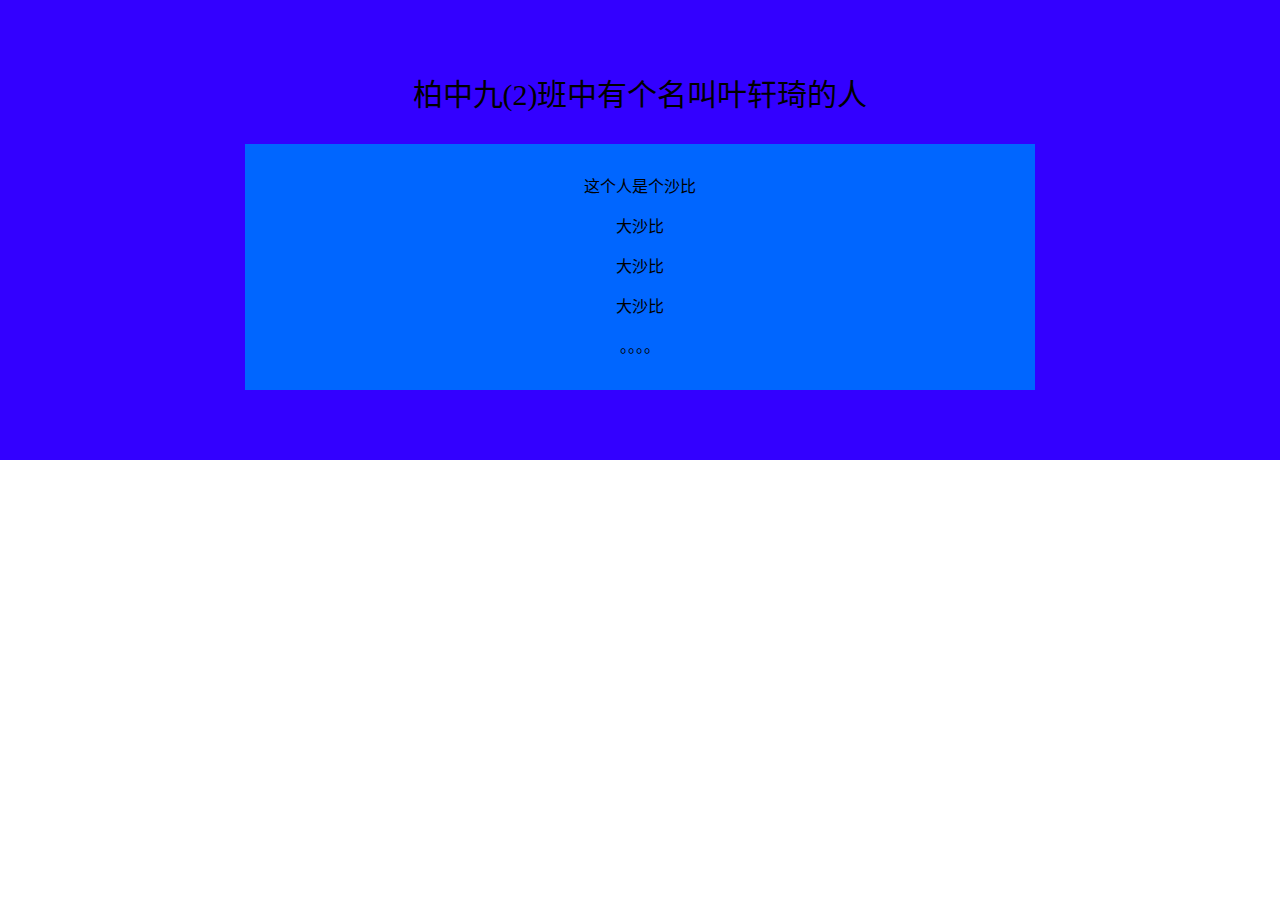
<file: index.html>
<!DOCTYPE html>
<html lang="zh-CN">
  <head>
    <meta charset="utf-8">
    <meta name="viewport" content="width=device-width, initial-scale=1" />
    <title>叶轩琦</title>
  </head>
  <body style="margin: 0;">
      <div style="background-color: rgba(51, 0, 255, 255);
      text-align: center;
      padding: 40px;
      font-size: 30px;">
    <p>柏中九(2)班中有个名叫叶轩琦的人</p>
      <div style="max-width: 760px;
      margin: 30px auto;
      padding: 15px;line-height: 1.5;
      font-size: 16px;
      background-color: rgba(0, 102, 255, 255);">
    <p>这个人是个沙比</p>
    <p>大沙比</p>
    <p>大沙比</p>
    <p>大沙比</p>
    <p>。。。。</p>
  </body>
</html>
</file>
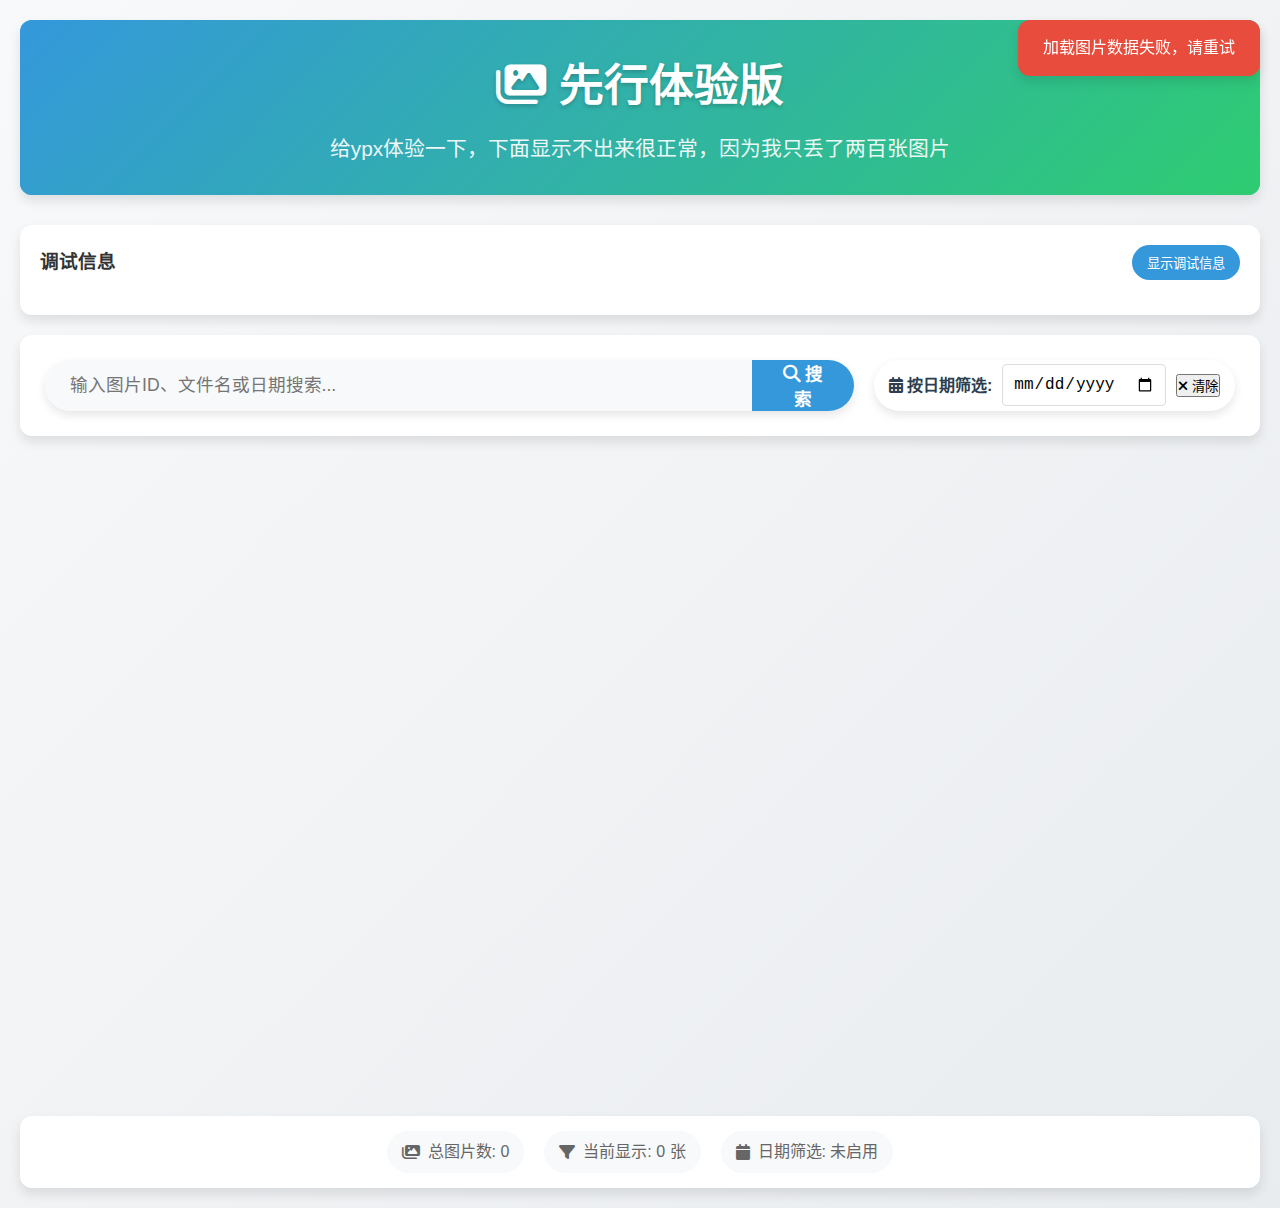
<file: 3.6.html>
<!DOCTYPE html>
<html lang="zh-CN">
  <head>
    <meta charset="UTF-8" />
    <meta name="viewport" content="width=device-width, initial-scale=1.0" />
    <title>先行体验版</title>
    <link
      rel="stylesheet"
      href="https://cdnjs.cloudflare.com/ajax/libs/font-awesome/6.4.0/css/all.min.css"
    />
    <style>
      :root {
        --primary-color: #3498db;
        --secondary-color: #2ecc71;
        --accent-color: #e74c3c;
        --dark-color: #2c3e50;
        --light-color: #ecf0f1;
        --text-color: #333;
        --border-radius: 12px;
        --shadow: 0 6px 12px rgba(0, 0, 0, 0.1);
        --transition: all 0.3s ease;
      }

      * {
        margin: 0;
        padding: 0;
        box-sizing: border-box;
      }

      body {
        font-family: "Segoe UI", "Microsoft YaHei", sans-serif;
        line-height: 1.6;
        color: var(--text-color);
        background: linear-gradient(135deg, #f8f9fa 0%, #e9ecef 100%);
        padding: 20px;
        min-height: 100vh;
      }

      .container {
        max-width: 1400px;
        margin: 0 auto;
      }

      header {
        text-align: center;
        margin-bottom: 30px;
        padding: 30px;
        background: linear-gradient(
          135deg,
          var(--primary-color),
          var(--secondary-color)
        );
        color: white;
        border-radius: var(--border-radius);
        box-shadow: var(--shadow);
        position: relative;
        overflow: hidden;
      }

      header::before {
        content: "";
        position: absolute;
        top: 0;
        left: 0;
        width: 100%;
        height: 100%;
        background: linear-gradient(45deg, #3498db, #2ecc71, #3498db);
        z-index: -1;
        opacity: 0.9;
      }

      h1 {
        font-size: 2.8rem;
        margin-bottom: 10px;
        text-shadow: 0 2px 4px rgba(0, 0, 0, 0.2);
      }

      .subtitle {
        font-size: 1.3rem;
        opacity: 0.9;
        max-width: 800px;
        margin: 0 auto;
      }

      .controls {
        display: flex;
        flex-wrap: wrap;
        gap: 20px;
        margin-bottom: 30px;
        background: white;
        padding: 25px;
        border-radius: var(--border-radius);
        box-shadow: var(--shadow);
      }

      .search-container {
        display: flex;
        flex: 1;
        min-width: 300px;
        position: relative;
        border-radius: 50px;
        overflow: hidden;
        box-shadow: 0 4px 10px rgba(0, 0, 0, 0.1);
      }

      .search-container input {
        width: 100%;
        padding: 15px 25px;
        border: none;
        font-size: 1.1rem;
        background: #f8f9fa;
        transition: var(--transition);
      }

      .search-container input:focus {
        outline: none;
        background: white;
      }

      .search-container button {
        padding: 0 25px;
        background: var(--primary-color);
        color: white;
        border: none;
        cursor: pointer;
        font-size: 1.1rem;
        font-weight: 600;
        transition: var(--transition);
      }

      .search-container button:hover {
        background: #2980b9;
      }

      .date-filter {
        display: flex;
        align-items: center;
        gap: 10px;
        background: white;
        padding: 0 15px;
        border-radius: 50px;
        box-shadow: 0 4px 10px rgba(0, 0, 0, 0.1);
      }

      .date-filter label {
        font-weight: 600;
        color: var(--dark-color);
      }

      .date-filter input {
        padding: 10px;
        border: 1px solid #ddd;
        border-radius: 4px;
        font-size: 1rem;
      }

      .gallery-container {
        position: relative;
        min-height: 600px;
      }

      .gallery {
        display: grid;
        grid-template-columns: repeat(auto-fill, minmax(280px, 1fr));
        gap: 25px;
        margin-bottom: 30px;
      }

      .image-card {
        background: white;
        border-radius: var(--border-radius);
        overflow: hidden;
        box-shadow: var(--shadow);
        transition: var(--transition);
        position: relative;
        cursor: pointer;
      }

      .image-card:hover {
        transform: translateY(-10px);
        box-shadow: 0 15px 30px rgba(0, 0, 0, 0.15);
      }

      .image-placeholder {
        width: 100%;
        height: 220px;
        position: relative;
        overflow: hidden;
        display: flex;
        align-items: center;
        justify-content: center;
        background: #f8f9fa;
      }

      .thumbnail {
        width: 100%;
        height: 100%;
        object-fit: cover;
        object-position: center;
        transition: transform 0.3s ease;
      }

      .image-card:hover .thumbnail {
        transform: scale(1.05);
      }

      .image-info {
        padding: 18px;
      }

      .image-title {
        font-weight: 700;
        margin-bottom: 8px;
        font-size: 1.15rem;
        color: var(--dark-color);
        display: flex;
        justify-content: space-between;
        align-items: center;
      }

      .image-id {
        font-size: 0.9rem;
        color: #7f8c8d;
        background: #f1f2f6;
        padding: 3px 8px;
        border-radius: 4px;
      }

      .image-meta {
        color: #666;
        font-size: 0.95rem;
        display: flex;
        justify-content: space-between;
      }

      .image-date {
        color: #3498db;
        font-weight: 500;
      }

      .pagination {
        display: flex;
        justify-content: center;
        gap: 12px;
        margin-top: 30px;
        flex-wrap: wrap;
      }

      .page-btn {
        padding: 10px 18px;
        background: white;
        border: 1px solid #ddd;
        border-radius: var(--border-radius);
        cursor: pointer;
        transition: var(--transition);
        min-width: 45px;
        text-align: center;
        font-weight: 600;
      }

      .page-btn:hover {
        background: var(--primary-color);
        color: white;
        border-color: var(--primary-color);
      }

      .page-btn.active {
        background: var(--primary-color);
        color: white;
        border-color: var(--primary-color);
        box-shadow: 0 6px 12px rgba(52, 152, 219, 0.3);
      }

      .stats {
        text-align: center;
        margin-top: 20px;
        color: #666;
        font-size: 1rem;
        padding: 15px;
        background: white;
        border-radius: var(--border-radius);
        box-shadow: var(--shadow);
        display: flex;
        justify-content: center;
        align-items: center;
        gap: 20px;
        flex-wrap: wrap;
      }

      .stat-item {
        display: flex;
        align-items: center;
        gap: 8px;
        background: #f8f9fa;
        padding: 8px 15px;
        border-radius: 30px;
      }

      .loading {
        text-align: center;
        padding: 30px;
        color: #666;
        display: flex;
        flex-direction: column;
        align-items: center;
        opacity: 0;
        transition: opacity 0.3s ease;
      }

      .loading.visible {
        opacity: 1;
      }

      .loader {
        width: 45px;
        height: 45px;
        border: 5px solid rgba(52, 152, 219, 0.2);
        border-top: 5px solid var(--primary-color);
        border-radius: 50%;
        animation: spin 1s linear infinite;
        margin-bottom: 20px;
      }

      @keyframes spin {
        0% {
          transform: rotate(0deg);
        }
        100% {
          transform: rotate(360deg);
        }
      }

      #sentinel {
        height: 1px;
        width: 100%;
        margin: 20px 0;
      }

      /* 图片详情模态框样式 */
      .modal {
        display: none;
        position: fixed;
        top: 0;
        left: 0;
        width: 100%;
        height: 100%;
        background: rgba(0, 0, 0, 0.85);
        z-index: 1000;
        justify-content: center;
        align-items: center;
        opacity: 0;
        transition: opacity 0.3s ease;
      }

      .modal.active {
        display: flex;
        opacity: 1;
      }

      .modal-content {
        background: white;
        border-radius: var(--border-radius);
        width: 90%;
        max-width: 900px;
        max-height: 90vh;
        overflow: auto;
        box-shadow: 0 20px 50px rgba(0, 0, 0, 0.3);
        transform: translateY(20px);
        transition: transform 0.4s ease;
      }

      .modal.active .modal-content {
        transform: translateY(0);
      }

      .modal-header {
        display: flex;
        justify-content: space-between;
        align-items: center;
        padding: 20px;
        background: var(--primary-color);
        color: white;
      }

      .modal-title {
        font-size: 1.5rem;
        font-weight: 600;
      }

      .close-btn {
        background: none;
        border: none;
        color: white;
        font-size: 1.8rem;
        cursor: pointer;
        width: 40px;
        height: 40px;
        display: flex;
        align-items: center;
        justify-content: center;
        border-radius: 50%;
        transition: var(--transition);
      }

      .close-btn:hover {
        background: rgba(255, 255, 255, 0.2);
      }

      .modal-body {
        padding: 30px;
        display: grid;
        grid-template-columns: 1fr 1fr;
        gap: 30px;
      }

      .modal-image {
        background: #f8f9fa;
        border-radius: var(--border-radius);
        height: 350px;
        display: flex;
        align-items: center;
        justify-content: center;
        overflow: hidden;
      }

      .modal-image img {
        max-width: 100%;
        max-height: 100%;
        object-fit: contain;
      }

      .modal-details {
        display: flex;
        flex-direction: column;
        gap: 20px;
      }

      .detail-item {
        padding-bottom: 15px;
        border-bottom: 1px solid #eee;
      }

      .detail-label {
        font-weight: 600;
        color: var(--primary-color);
        margin-bottom: 8px;
        font-size: 1.1rem;
      }

      .detail-value {
        color: #555;
        line-height: 1.7;
      }

      .modal-footer {
        padding: 20px;
        display: flex;
        justify-content: flex-end;
        background: #f8f9fa;
        border-top: 1px solid #eee;
      }

      .action-btn {
        padding: 12px 25px;
        border: none;
        border-radius: 50px;
        cursor: pointer;
        font-weight: 600;
        transition: var(--transition);
        display: flex;
        align-items: center;
        gap: 8px;
      }

      .download-btn {
        background: var(--secondary-color);
        color: white;
      }

      .download-btn:hover {
        background: #27ae60;
        transform: translateY(-3px);
        box-shadow: 0 6px 12px rgba(46, 204, 113, 0.3);
      }

      @media (max-width: 992px) {
        .modal-body {
          grid-template-columns: 1fr;
        }

        .modal-image {
          height: 300px;
        }
      }

      @media (max-width: 768px) {
        .gallery {
          grid-template-columns: repeat(auto-fill, minmax(220px, 1fr));
        }

        .controls {
          flex-direction: column;
        }

        .search-container {
          min-width: 100%;
        }

        .date-filter {
          width: 100%;
        }

        header {
          padding: 25px 15px;
        }

        h1 {
          font-size: 2.3rem;
        }

        .modal-content {
          width: 95%;
        }
      }

      @media (max-width: 480px) {
        .gallery {
          grid-template-columns: 1fr;
        }

        h1 {
          font-size: 2rem;
        }

        .stat-item {
          font-size: 0.9rem;
        }

        .modal-header {
          padding: 15px;
        }

        .modal-title {
          font-size: 1.3rem;
        }

        .modal-body {
          padding: 20px;
          gap: 20px;
        }

        .date-filter {
          flex-direction: column;
          align-items: flex-start;
          padding: 15px;
        }
      }

      .notification {
        position: fixed;
        top: 20px;
        right: 20px;
        padding: 15px 25px;
        background: var(--secondary-color);
        color: white;
        border-radius: var(--border-radius);
        box-shadow: var(--shadow);
        z-index: 2000;
        transform: translateX(150%);
        transition: transform 0.3s ease;
      }

      .notification.show {
        transform: translateX(0);
      }

      .error {
        background: var(--accent-color);
      }

      .debug-panel {
        background: white;
        border-radius: var(--border-radius);
        padding: 20px;
        margin-bottom: 20px;
        box-shadow: var(--shadow);
      }

      .debug-header {
        display: flex;
        justify-content: space-between;
        align-items: center;
        margin-bottom: 15px;
      }

      .debug-toggle {
        background: var(--primary-color);
        color: white;
        border: none;
        padding: 8px 15px;
        border-radius: 30px;
        cursor: pointer;
      }

      .debug-content {
        display: none;
        background: #f8f9fa;
        padding: 15px;
        border-radius: var(--border-radius);
        font-family: monospace;
        max-height: 200px;
        overflow: auto;
        font-size: 0.9rem;
      }

      .debug-content.show {
        display: block;
      }

      /* 错误提示样式优化 */
      .thumbnail-error {
        width: 100%;
        height: 100%;
        display: flex;
        flex-direction: column;
        align-items: center;
        justify-content: center;
        color: #6c757d;
        text-align: center;
        padding: 15px;
      }

      .thumbnail-error i {
        font-size: 2rem;
        margin-bottom: 10px;
        color: var(--accent-color);
      }

      .thumbnail-error div {
        font-size: 0.9rem;
      }
    </style>
  </head>
  <body>
    <div class="container">
      <header>
        <h1><i class="fas fa-images"></i> 先行体验版</h1>
        <p class="subtitle">
          给ypx体验一下，下面显示不出来很正常，因为我只丢了两百张图片
        </p>
      </header>
      <div class="debug-panel">
        <div class="debug-header">
          <h3>调试信息</h3>
          <button class="debug-toggle" id="toggleDebug">显示调试信息</button>
        </div>
        <div class="debug-content" id="debugContent">
          <!-- 调试信息将在这里显示 -->
        </div>
      </div>

      <div class="controls">
        <div class="search-container">
          <input
            type="text"
            id="searchInput"
            placeholder="输入图片ID、文件名或日期搜索..."
          />
          <button id="searchBtn"><i class="fas fa-search"></i> 搜索</button>
        </div>
        <div class="date-filter">
          <label for="dateFilter"
            ><i class="fas fa-calendar-alt"></i> 按日期筛选:</label
          >
          <input type="date" id="dateFilter" />
          <button id="clearDateFilter">
            <i class="fas fa-times"></i> 清除
          </button>
        </div>
      </div>

      <div class="gallery-container">
        <div class="gallery" id="imageGallery">
          <!-- 图片将通过JavaScript动态加载 -->
        </div>

        <div id="sentinel"></div>

        <div class="loading" id="loadingIndicator">
          <div class="loader"></div>
          正在加载图片，请稍候...
        </div>
      </div>

      <div class="pagination" id="pagination">
        <!-- 分页将通过JavaScript动态生成 -->
      </div>

      <div class="stats" id="stats">
        <div class="stat-item">
          <i class="fas fa-images"></i>
          <span>总图片数: <span id="totalImages">0</span></span>
        </div>
        <div class="stat-item">
          <i class="fas fa-filter"></i>
          <span>当前显示: <span id="filteredImages">0</span> 张</span>
        </div>
        <div class="stat-item">
          <i class="fas fa-calendar"></i>
          <span>日期筛选: <span id="dateFilterStatus">未启用</span></span>
        </div>
      </div>
    </div>

    <!-- 图片详情模态框 -->
    <div class="modal" id="imageModal">
      <div class="modal-content">
        <div class="modal-header">
          <div class="modal-title" id="modalTitle">图片详情</div>
          <button class="close-btn" id="closeModal">&times;</button>
        </div>
        <div class="modal-body">
          <div class="modal-image" id="modalImage">
            <div class="loader"></div>
          </div>
          <div class="modal-details">
            <div class="detail-item">
              <div class="detail-label">图片ID</div>
              <div class="detail-value" id="detailId">#0000</div>
            </div>
            <div class="detail-item">
              <div class="detail-label">文件名</div>
              <div class="detail-value" id="detailFilename">未命名</div>
            </div>
            <div class="detail-item">
              <div class="detail-label">尺寸</div>
              <div class="detail-value" id="detailDimensions">0 × 0 像素</div>
            </div>
            <div class="detail-item">
              <div class="detail-label">文件大小</div>
              <div class="detail-value" id="detailSize">0 KB</div>
            </div>
            <div class="detail-item">
              <div class="detail-label">拍摄日期</div>
              <div class="detail-value" id="detailDate">2023-01-01</div>
            </div>
          </div>
        </div>
        <div class="modal-footer">
          <button class="action-btn download-btn" id="downloadBtn">
            <i class="fas fa-download"></i> 下载原图
          </button>
        </div>
      </div>
    </div>

    <div class="notification" id="notification"></div>

    <script>
      // 配置信息
      const OSS_BASE_URL = "https://ye1image.oss-cn-chengdu.aliyuncs.com";
      const JSON_INDEX_URL = `${OSS_BASE_URL}/json/index.json`;
      const THUMBNAILS_URL = `${OSS_BASE_URL}/thumbnails/`;
      const ORIGINAL_IMAGES_URL = `${OSS_BASE_URL}/images/`;

      // 全局变量
      const IMAGES_PER_PAGE = 24;
      let currentPage = 1;
      let currentSearch = "";
      let currentDateFilter = "";
      let allImages = [];
      let filteredImages = [];
      let isLoading = false;
      let totalImageCount = 0;

      // DOM元素
      const galleryElement = document.getElementById("imageGallery");
      const paginationElement = document.getElementById("pagination");
      const statsElement = document.getElementById("stats");
      const totalImagesElement = document.getElementById("totalImages");
      const filteredImagesElement = document.getElementById("filteredImages");
      const dateFilterStatus = document.getElementById("dateFilterStatus");
      const loadingElement = document.getElementById("loadingIndicator");
      const searchInput = document.getElementById("searchInput");
      const searchBtn = document.getElementById("searchBtn");
      const dateFilter = document.getElementById("dateFilter");
      const clearDateFilter = document.getElementById("clearDateFilter");
      const sentinelElement = document.getElementById("sentinel");
      const imageModal = document.getElementById("imageModal");
      const closeModal = document.getElementById("closeModal");
      const modalTitle = document.getElementById("modalTitle");
      const modalImage = document.getElementById("modalImage");
      const detailId = document.getElementById("detailId");
      const detailFilename = document.getElementById("detailFilename");
      const detailDimensions = document.getElementById("detailDimensions");
      const detailSize = document.getElementById("detailSize");
      const detailDate = document.getElementById("detailDate");
      const downloadBtn = document.getElementById("downloadBtn");
      const notificationElement = document.getElementById("notification");
      const debugContent = document.getElementById("debugContent");
      const toggleDebugBtn = document.getElementById("toggleDebug");

      // 初始化
      document.addEventListener("DOMContentLoaded", () => {
        fetchImageData();
        setupEventListeners();
        logDebug("应用初始化完成");
      });

      // 设置事件监听器
      function setupEventListeners() {
        // 搜索按钮
        searchBtn.addEventListener("click", performSearch);

        // 回车键搜索
        searchInput.addEventListener("keypress", (e) => {
          if (e.key === "Enter") {
            performSearch();
          }
        });

        // 日期筛选
        dateFilter.addEventListener("change", (e) => {
          currentDateFilter = e.target.value;
          currentPage = 1;
          filterImages();
          renderGallery();
          renderPagination();
          updateStats();
          logDebug(`设置日期筛选: ${currentDateFilter}`);
        });

        // 清除日期筛选
        clearDateFilter.addEventListener("click", () => {
          dateFilter.value = "";
          currentDateFilter = "";
          currentPage = 1;
          filterImages();
          renderGallery();
          renderPagination();
          updateStats();
          logDebug("清除日期筛选");
        });

        // 输入防抖搜索
        let searchTimeout;
        searchInput.addEventListener("input", (e) => {
          clearTimeout(searchTimeout);
          searchTimeout = setTimeout(() => {
            currentSearch = e.target.value.trim().toLowerCase();
            currentPage = 1;
            filterImages();
            renderGallery();
            renderPagination();
            updateStats();
          }, 400);
        });

        // 关闭模态框
        closeModal.addEventListener("click", () => {
          imageModal.classList.remove("active");
        });

        // 点击模态框外部关闭
        imageModal.addEventListener("click", (e) => {
          if (e.target === imageModal) {
            imageModal.classList.remove("active");
          }
        });

        // 下载按钮
        downloadBtn.addEventListener("click", downloadImage);

        // 调试面板切换
        toggleDebugBtn.addEventListener("click", () => {
          const isShowing = debugContent.classList.toggle("show");
          toggleDebugBtn.textContent = isShowing
            ? "隐藏调试信息"
            : "显示调试信息";
        });
      }

      // 记录调试信息
      function logDebug(message) {
        const timestamp = new Date().toLocaleTimeString();
        const debugEntry = document.createElement("div");
        debugEntry.innerHTML = `<span style="color:#3498db">[${timestamp}]</span> ${message}`;
        debugContent.appendChild(debugEntry);
        debugContent.scrollTop = debugContent.scrollHeight;
      }

      // 显示通知
      function showNotification(message, isError = false) {
        notificationElement.textContent = message;
        notificationElement.className = "notification";
        if (isError) {
          notificationElement.classList.add("error");
        }
        notificationElement.classList.add("show");

        setTimeout(() => {
          notificationElement.classList.remove("show");
        }, 3000);

        logDebug(`通知: ${message}${isError ? " (错误)" : ""}`);
      }

      // 获取图片数据
      function fetchImageData() {
        isLoading = true;
        loadingElement.classList.add("visible");
        logDebug(`开始加载图片数据: ${JSON_INDEX_URL}`);

        // 添加时间戳避免缓存
        const timestamp = new Date().getTime();
        const url = `${JSON_INDEX_URL}?t=${timestamp}`;

        fetch(url)
          .then((response) => {
            logDebug(`收到响应: 状态码 ${response.status}`);

            if (!response.ok) {
              throw new Error(`HTTP错误! 状态码: ${response.status}`);
            }
            return response.json();
          })
          .then((data) => {
            logDebug(`成功加载图片数据，共 ${data.length} 张图片`);

            if (!Array.isArray(data)) {
              throw new Error("图片数据格式错误: 期望数组但收到其他格式");
            }

            // 检查是否有有效数据
            if (data.length === 0) {
              logDebug("警告: 图片数据为空");
              showNotification("图片数据为空", true);
            }

            // 修复缩略图路径问题
            allImages = data.map((img) => {
              return {
                ...img,
                // 使用正确的缩略图路径
                thumbnail: img.thumbnail,
              };
            });

            totalImageCount = allImages.length;
            filteredImages = [...allImages];
            totalImagesElement.textContent = totalImageCount.toLocaleString();

            // 初始化渲染
            filterImages();
            renderGallery();
            renderPagination();
            updateStats();

            isLoading = false;
            loadingElement.classList.remove("visible");

            // 设置无限滚动
            setupIntersectionObserver();

            showNotification(`成功加载 ${totalImageCount} 张图片`);
          })
          .catch((error) => {
            console.error("加载图片数据错误:", error);
            logDebug(`加载图片数据失败: ${error.message}`);
            isLoading = false;
            loadingElement.classList.remove("visible");
            loadingElement.innerHTML = `
                        <div style="color: var(--accent-color);">
                            <i class="fas fa-exclamation-triangle"></i> 加载图片数据失败
                            <p style="margin-top: 10px; font-size: 0.9rem;">${error.message}</p>
                        </div>
                        <button id="retryBtn" style="margin-top: 15px; padding: 8px 20px; 
                            background: var(--primary-color); color: white; border: none; 
                            border-radius: 30px; cursor: pointer;">
                            重试
                        </button>
                    `;

            document
              .getElementById("retryBtn")
              .addEventListener("click", fetchImageData);
            showNotification("加载图片数据失败，请重试", true);
          });
      }

      // 执行搜索
      function performSearch() {
        currentSearch = searchInput.value.trim().toLowerCase();
        currentPage = 1;
        filterImages();
        renderGallery();
        renderPagination();
        updateStats();
        logDebug(`执行搜索: "${currentSearch}"`);
      }

      // 设置 Intersection Observer
      function setupIntersectionObserver() {
        logDebug("设置无限滚动观察器");
        const observer = new IntersectionObserver(
          (entries) => {
            if (entries[0].isIntersecting && !isLoading) {
              if (currentPage * IMAGES_PER_PAGE < filteredImages.length) {
                logDebug(`滚动加载更多: 第 ${currentPage + 1} 页`);
                currentPage++;
                renderGallery();
                renderPagination();
                updateStats();
              }
            }
          },
          {
            rootMargin: "200px",
            threshold: 0.01,
          }
        );

        observer.observe(sentinelElement);
      }

      // 过滤图片
      function filterImages() {
        if (!currentSearch && !currentDateFilter) {
          filteredImages = [...allImages];
        } else {
          filteredImages = allImages.filter((img) => {
            // 搜索ID或文件名
            const matchSearch = currentSearch
              ? img.id.toString().includes(currentSearch) ||
                img.filename.toLowerCase().includes(currentSearch)
              : true;

            // 日期筛选
            const matchDate = currentDateFilter
              ? img.date_taken.startsWith(currentDateFilter)
              : true;

            return matchSearch && matchDate;
          });
        }

        updateStats();
        logDebug(`过滤后图片数量: ${filteredImages.length}`);
      }

      // 更新统计信息
      function updateStats() {
        filteredImagesElement.textContent =
          filteredImages.length.toLocaleString();

        dateFilterStatus.textContent = currentDateFilter
          ? currentDateFilter
          : "未启用";

        dateFilterStatus.style.color = currentDateFilter
          ? "var(--secondary-color)"
          : "inherit";
      }

      // 渲染图片网格
      function renderGallery() {
        if (isLoading) return;

        logDebug(`渲染图片网格: 第 ${currentPage} 页`);

        // 计算当前页的数据范围
        const startIndex = (currentPage - 1) * IMAGES_PER_PAGE;
        const endIndex = Math.min(
          startIndex + IMAGES_PER_PAGE,
          filteredImages.length
        );
        const pageImages = filteredImages.slice(startIndex, endIndex);

        // 如果是第一页，清空现有内容
        if (currentPage === 1) {
          galleryElement.innerHTML = "";
        }

        // 添加新图片
        pageImages.forEach((img) => {
          const card = document.createElement("div");
          card.className = "image-card";
          card.dataset.id = img.id;

          // 构建缩略图URL - 使用正确的路径
          const thumbnailUrl = `${OSS_BASE_URL}/${img.thumbnail}`;
          logDebug(`加载缩略图: ${thumbnailUrl}`);

          // 使用DOM创建元素，以便添加重试逻辑
          const placeholder = document.createElement("div");
          placeholder.className = "image-placeholder";

          // 创建缩略图元素
          const thumbnailImg = document.createElement("img");
          thumbnailImg.className = "thumbnail";
          thumbnailImg.src = thumbnailUrl;
          thumbnailImg.alt = img.filename;

          // 添加错误处理
          let retryCount = 0;
          thumbnailImg.onerror = function () {
            retryCount++;
            if (retryCount <= 2) {
              // 重试加载（添加时间戳避免缓存）
              thumbnailImg.src = `${thumbnailUrl}?retry=${retryCount}&t=${Date.now()}`;
              logDebug(`缩略图重试加载: ${thumbnailUrl} (重试 ${retryCount})`);
            } else {
              logDebug(`缩略图加载失败: ${thumbnailUrl}`);
              // 显示错误信息
              const errorDiv = document.createElement("div");
              errorDiv.className = "thumbnail-error";
              errorDiv.innerHTML = `
                            <i class="fas fa-exclamation-triangle"></i>
                            <div>缩略图加载失败</div>
                        `;
              placeholder.innerHTML = "";
              placeholder.appendChild(errorDiv);
            }
          };

          placeholder.appendChild(thumbnailImg);

          // 创建图片信息区域
          const imageInfo = document.createElement("div");
          imageInfo.className = "image-info";

          const imageTitle = document.createElement("div");
          imageTitle.className = "image-title";

          const titleText = document.createElement("span");
          titleText.textContent =
            img.filename.length > 20
              ? img.filename.substring(0, 20) + "..."
              : img.filename;

          const imageId = document.createElement("span");
          imageId.className = "image-id";
          imageId.textContent = `#${img.id}`;

          imageTitle.appendChild(titleText);
          imageTitle.appendChild(imageId);

          const imageMeta = document.createElement("div");
          imageMeta.className = "image-meta";

          const dimensions = document.createElement("span");
          dimensions.textContent = `${img.width}×${img.height}`;

          const size = document.createElement("span");
          size.textContent = formatFileSize(img.size);

          const date = document.createElement("span");
          date.className = "image-date";
          date.textContent = img.date_taken.split("T")[0];

          imageMeta.appendChild(dimensions);
          imageMeta.appendChild(size);
          imageMeta.appendChild(date);

          imageInfo.appendChild(imageTitle);
          imageInfo.appendChild(imageMeta);

          // 组装卡片
          card.appendChild(placeholder);
          card.appendChild(imageInfo);

          // 添加点击事件
          card.addEventListener("click", () => showImageDetail(img));

          galleryElement.appendChild(card);
        });
      }

      // 显示图片详情
      function showImageDetail(img) {
        logDebug(`显示图片详情: ID ${img.id}`);
        modalTitle.textContent = img.filename;
        detailId.textContent = `#${img.id}`;
        detailFilename.textContent = img.filename;
        detailDimensions.textContent = `${img.width} × ${img.height} 像素`;
        detailSize.textContent = formatFileSize(img.size);
        detailDate.textContent = img.date_taken.split("T")[0] || "未知";

        // 设置下载链接
        downloadBtn.dataset.filename = img.filename;

        // 显示加载指示器
        modalImage.innerHTML = '<div class="loader"></div>';

        // 构建原图URL
        const imageUrl = `${ORIGINAL_IMAGES_URL}${img.filename}`;
        logDebug(`加载原图: ${imageUrl}`);

        // 加载原图
        const imgElement = document.createElement("img");
        imgElement.src = imageUrl;
        imgElement.alt = img.filename;
        imgElement.onload = () => {
          logDebug(`原图加载成功: ${imageUrl}`);
          modalImage.innerHTML = "";
          modalImage.appendChild(imgElement);
        };
        imgElement.onerror = () => {
          logDebug(`原图加载失败: ${imageUrl}`);
          modalImage.innerHTML = `<div style="text-align: center; padding: 20px; color: #e74c3c;">
                    <i class="fas fa-exclamation-triangle fa-3x"></i>
                    <p style="margin-top: 15px;">图片加载失败</p>
                    <p style="font-size: 0.9rem; margin-top: 10px;">${imageUrl}</p>
                </div>`;
        };

        imageModal.classList.add("active");
      }

      // 下载图片
      function downloadImage() {
        const filename = downloadBtn.dataset.filename;
        if (!filename) return;

        const imageUrl = `${ORIGINAL_IMAGES_URL}${filename}`;
        logDebug(`下载图片: ${imageUrl}`);

        const link = document.createElement("a");
        link.href = imageUrl;
        link.download = filename;
        link.target = "_blank";
        document.body.appendChild(link);
        link.click();
        document.body.removeChild(link);

        showNotification(`开始下载: ${filename}`);
      }

      // 渲染分页控件
      function renderPagination() {
        const totalPages = Math.ceil(filteredImages.length / IMAGES_PER_PAGE);
        logDebug(`渲染分页控件: 共 ${totalPages} 页`);

        if (totalPages <= 1) {
          paginationElement.innerHTML = "";
          return;
        }

        // 清空现有分页
        paginationElement.innerHTML = "";

        // 添加分页按钮
        const maxVisiblePages = 5;
        let startPage = Math.max(
          1,
          currentPage - Math.floor(maxVisiblePages / 2)
        );
        let endPage = Math.min(totalPages, startPage + maxVisiblePages - 1);

        if (endPage - startPage + 1 < maxVisiblePages) {
          startPage = Math.max(1, endPage - maxVisiblePages + 1);
        }

        // 上一页按钮
        if (currentPage > 1) {
          const prevBtn = document.createElement("button");
          prevBtn.className = "page-btn";
          prevBtn.innerHTML = '<i class="fas fa-chevron-left"></i>';
          prevBtn.addEventListener("click", () => {
            currentPage--;
            renderGallery();
            renderPagination();
            window.scrollTo({ top: 0, behavior: "smooth" });
          });
          paginationElement.appendChild(prevBtn);
        }

        // 页码按钮
        for (let i = startPage; i <= endPage; i++) {
          const btn = document.createElement("button");
          btn.className = `page-btn ${i === currentPage ? "active" : ""}`;
          btn.textContent = i;
          btn.addEventListener("click", () => {
            currentPage = i;
            renderGallery();
            renderPagination();
            window.scrollTo({ top: 0, behavior: "smooth" });
          });
          paginationElement.appendChild(btn);
        }

        // 下一页按钮
        if (currentPage < totalPages) {
          const nextBtn = document.createElement("button");
          nextBtn.className = "page-btn";
          nextBtn.innerHTML = '<i class="fas fa-chevron-right"></i>';
          nextBtn.addEventListener("click", () => {
            currentPage++;
            renderGallery();
            renderPagination();
            window.scrollTo({ top: 0, behavior: "smooth" });
          });
          paginationElement.appendChild(nextBtn);
        }
      }

      // 格式化文件大小
      function formatFileSize(bytes) {
        if (bytes < 1024) return bytes + " B";
        else if (bytes < 1024 * 1024) return (bytes / 1024).toFixed(1) + " KB";
        else return (bytes / (1024 * 1024)).toFixed(1) + " MB";
      }
    </script>
  </body>
</html>
</file>
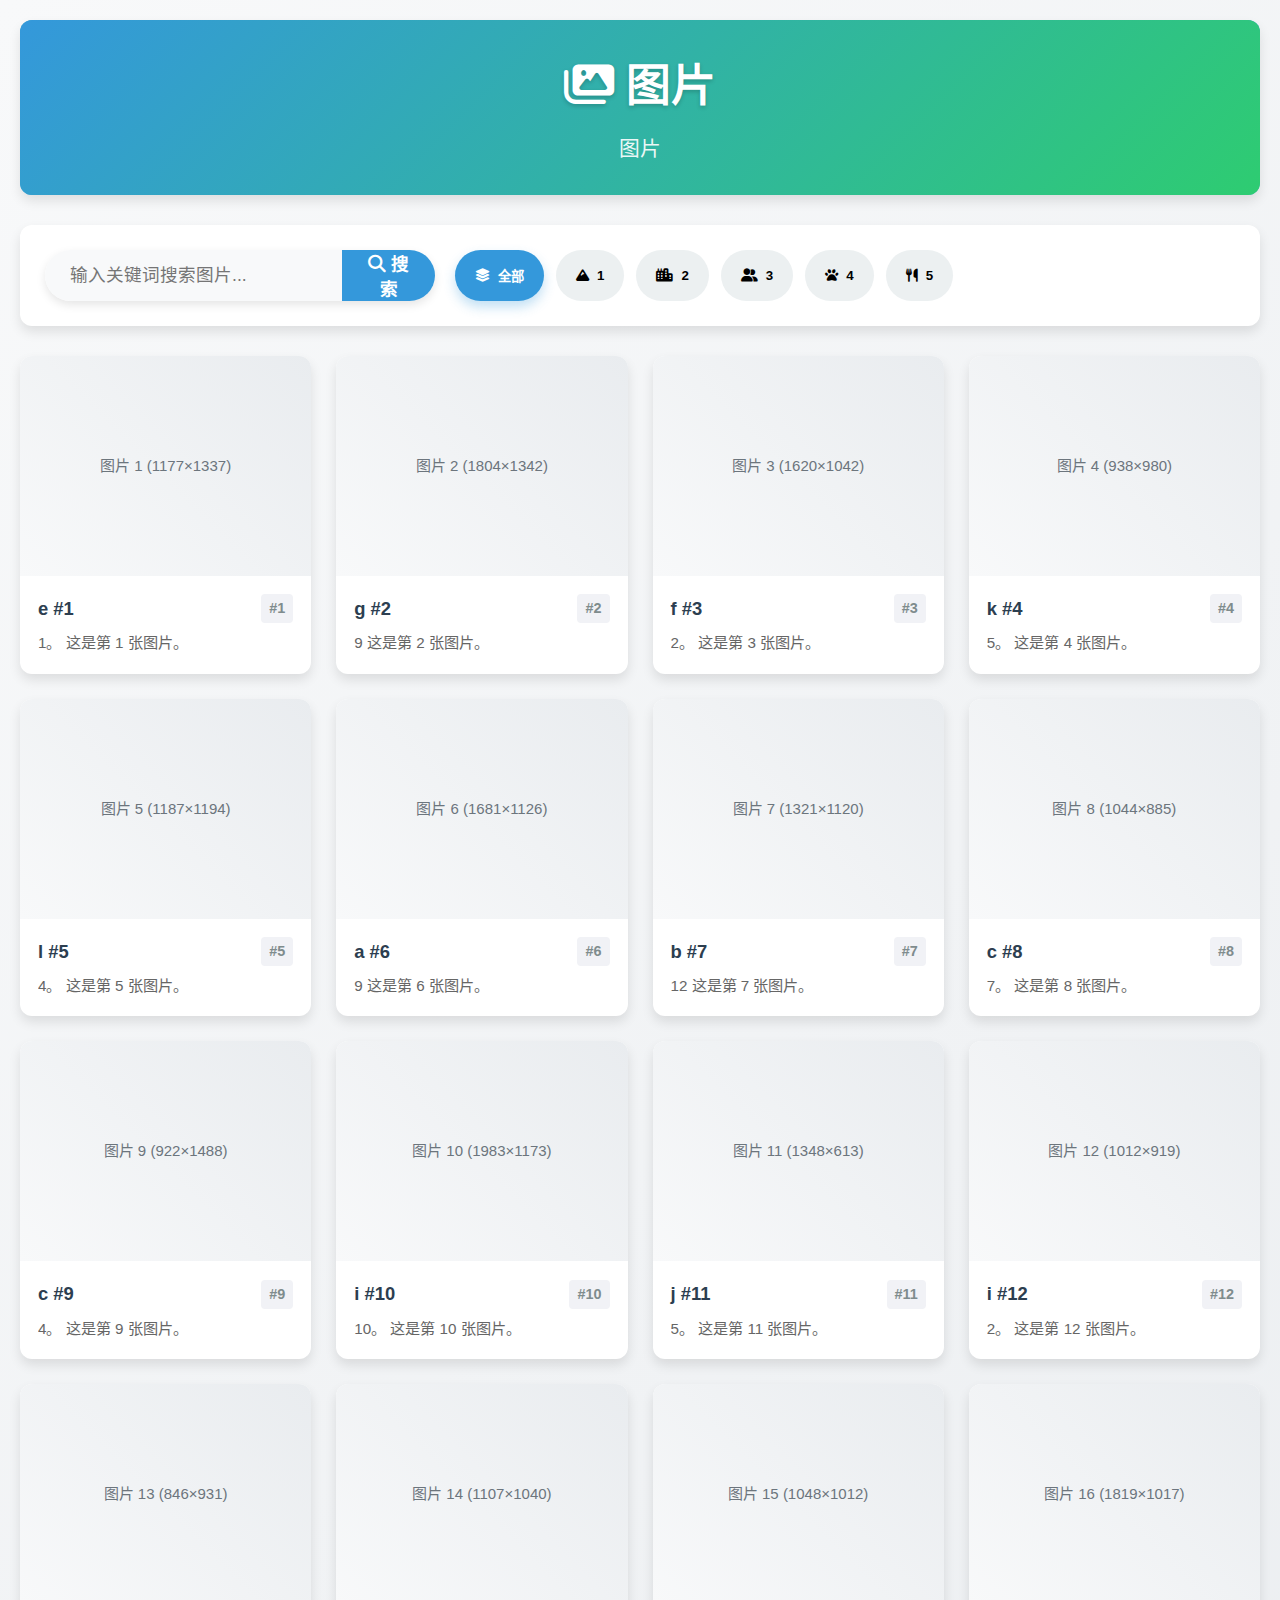
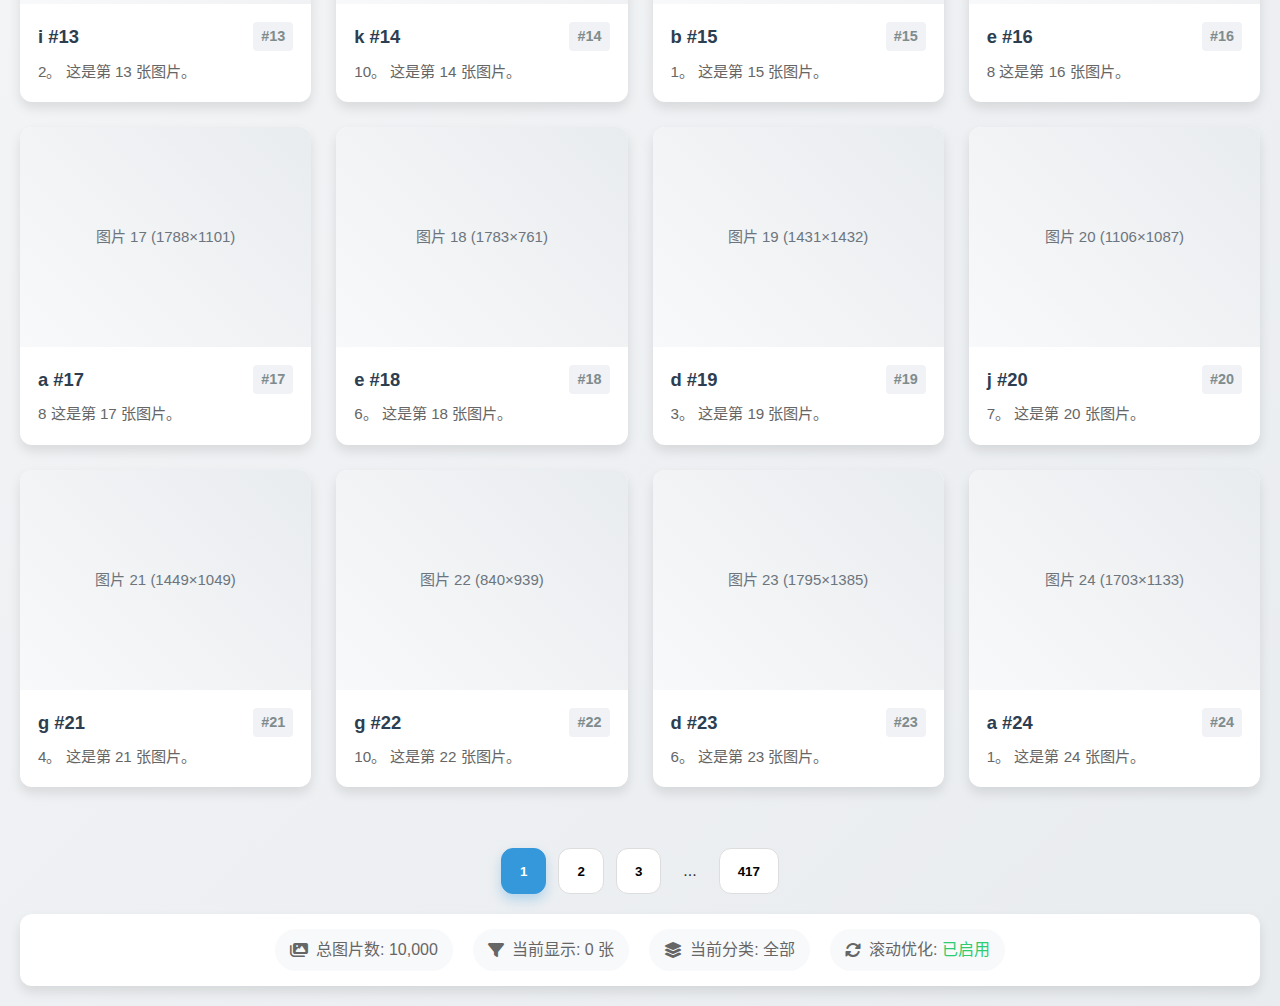
<file: 3.html>
<!DOCTYPE html>
<html lang="zh-CN">
  <head>
    <meta charset="UTF-8" />
    <meta name="viewport" content="width=device-width, initial-scale=1.0" />
    <title>test</title>
    <link
      rel="stylesheet"
      href="https://cdnjs.cloudflare.com/ajax/libs/font-awesome/6.4.0/css/all.min.css"
    />
    <style>
      :root {
        --primary-color: #3498db;
        --secondary-color: #2ecc71;
        --accent-color: #e74c3c;
        --dark-color: #2c3e50;
        --light-color: #ecf0f1;
        --text-color: #333;
        --border-radius: 12px;
        --shadow: 0 6px 12px rgba(0, 0, 0, 0.1);
        --transition: all 0.3s ease;
      }

      * {
        margin: 0;
        padding: 0;
        box-sizing: border-box;
      }

      body {
        font-family: "Segoe UI", "Microsoft YaHei", sans-serif;
        line-height: 1.6;
        color: var(--text-color);
        background: linear-gradient(135deg, #f8f9fa 0%, #e9ecef 100%);
        padding: 20px;
        min-height: 100vh;
      }

      .container {
        max-width: 1400px;
        margin: 0 auto;
      }

      header {
        text-align: center;
        margin-bottom: 30px;
        padding: 30px;
        background: linear-gradient(
          135deg,
          var(--primary-color),
          var(--secondary-color)
        );
        color: white;
        border-radius: var(--border-radius);
        box-shadow: var(--shadow);
        position: relative;
        overflow: hidden;
      }

      header::before {
        content: "";
        position: absolute;
        top: 0;
        left: 0;
        width: 100%;
        height: 100%;
        background: linear-gradient(45deg, #3498db, #2ecc71, #3498db);
        z-index: -1;
        opacity: 0.9;
      }

      h1 {
        font-size: 2.8rem;
        margin-bottom: 10px;
        text-shadow: 0 2px 4px rgba(0, 0, 0, 0.2);
      }

      .subtitle {
        font-size: 1.3rem;
        opacity: 0.9;
        max-width: 800px;
        margin: 0 auto;
      }

      .controls {
        display: flex;
        flex-wrap: wrap;
        gap: 20px;
        margin-bottom: 30px;
        background: white;
        padding: 25px;
        border-radius: var(--border-radius);
        box-shadow: var(--shadow);
      }

      .search-container {
        display: flex;
        flex: 1;
        min-width: 300px;
        position: relative;
        border-radius: 50px;
        overflow: hidden;
        box-shadow: 0 4px 10px rgba(0, 0, 0, 0.1);
      }

      .search-container input {
        width: 100%;
        padding: 15px 25px;
        border: none;
        font-size: 1.1rem;
        background: #f8f9fa;
        transition: var(--transition);
      }

      .search-container input:focus {
        outline: none;
        background: white;
      }

      .search-container button {
        padding: 0 25px;
        background: var(--primary-color);
        color: white;
        border: none;
        cursor: pointer;
        font-size: 1.1rem;
        font-weight: 600;
        transition: var(--transition);
      }

      .search-container button:hover {
        background: #2980b9;
      }

      .categories {
        display: flex;
        flex-wrap: wrap;
        gap: 12px;
        flex: 2;
      }

      .category-btn {
        padding: 10px 20px;
        background: var(--light-color);
        border: none;
        border-radius: 50px;
        cursor: pointer;
        transition: var(--transition);
        font-weight: 600;
        display: flex;
        align-items: center;
        gap: 8px;
      }

      .category-btn:hover {
        background: #ddd;
        transform: translateY(-3px);
      }

      .category-btn.active {
        background: var(--primary-color);
        color: white;
        box-shadow: 0 6px 12px rgba(52, 152, 219, 0.3);
      }

      .gallery-container {
        position: relative;
        min-height: 600px;
      }

      .gallery {
        display: grid;
        grid-template-columns: repeat(auto-fill, minmax(280px, 1fr));
        gap: 25px;
        margin-bottom: 30px;
      }

      .image-card {
        background: white;
        border-radius: var(--border-radius);
        overflow: hidden;
        box-shadow: var(--shadow);
        transition: var(--transition);
        position: relative;
        cursor: pointer;
      }

      .image-card:hover {
        transform: translateY(-10px);
        box-shadow: 0 15px 30px rgba(0, 0, 0, 0.15);
      }

      .image-card:hover .image-category {
        transform: translateY(0);
        opacity: 1;
      }

      .image-placeholder {
        background: linear-gradient(45deg, #f8f9fa, #e9ecef);
        width: 100%;
        height: 220px;
        display: flex;
        align-items: center;
        justify-content: center;
        color: #6c757d;
        font-size: 15px;
        position: relative;
      }

      .image-category {
        position: absolute;
        top: 12px;
        right: 12px;
        background: rgba(52, 152, 219, 0.9);
        color: white;
        padding: 5px 12px;
        border-radius: 20px;
        font-size: 0.85rem;
        transform: translateY(-15px);
        opacity: 0;
        transition: var(--transition);
        z-index: 2;
      }

      .image-info {
        padding: 18px;
      }

      .image-title {
        font-weight: 700;
        margin-bottom: 8px;
        font-size: 1.15rem;
        color: var(--dark-color);
        display: flex;
        justify-content: space-between;
        align-items: center;
      }

      .image-id {
        font-size: 0.9rem;
        color: #7f8c8d;
        background: #f1f2f6;
        padding: 3px 8px;
        border-radius: 4px;
      }

      .image-description {
        color: #666;
        font-size: 0.95rem;
        display: -webkit-box;
        -webkit-line-clamp: 2;
        -webkit-box-orient: vertical;
        overflow: hidden;
        line-height: 1.6;
      }

      .pagination {
        display: flex;
        justify-content: center;
        gap: 12px;
        margin-top: 30px;
        flex-wrap: wrap;
      }

      .page-btn {
        padding: 10px 18px;
        background: white;
        border: 1px solid #ddd;
        border-radius: var(--border-radius);
        cursor: pointer;
        transition: var(--transition);
        min-width: 45px;
        text-align: center;
        font-weight: 600;
      }

      .page-btn:hover {
        background: var(--primary-color);
        color: white;
        border-color: var(--primary-color);
      }

      .page-btn.active {
        background: var(--primary-color);
        color: white;
        border-color: var(--primary-color);
        box-shadow: 0 6px 12px rgba(52, 152, 219, 0.3);
      }

      .stats {
        text-align: center;
        margin-top: 20px;
        color: #666;
        font-size: 1rem;
        padding: 15px;
        background: white;
        border-radius: var(--border-radius);
        box-shadow: var(--shadow);
        display: flex;
        justify-content: center;
        align-items: center;
        gap: 20px;
        flex-wrap: wrap;
      }

      .stat-item {
        display: flex;
        align-items: center;
        gap: 8px;
        background: #f8f9fa;
        padding: 8px 15px;
        border-radius: 30px;
      }

      .loading {
        text-align: center;
        padding: 30px;
        color: #666;
        display: flex;
        flex-direction: column;
        align-items: center;
      }

      .loader {
        width: 45px;
        height: 45px;
        border: 5px solid rgba(52, 152, 219, 0.2);
        border-top: 5px solid var(--primary-color);
        border-radius: 50%;
        animation: spin 1s linear infinite;
        margin-bottom: 20px;
      }

      @keyframes spin {
        0% {
          transform: rotate(0deg);
        }
        100% {
          transform: rotate(360deg);
        }
      }

      #sentinel {
        height: 1px;
        width: 100%;
        margin: 20px 0;
      }

      /* 图片详情模态框样式 */
      .modal {
        display: none;
        position: fixed;
        top: 0;
        left: 0;
        width: 100%;
        height: 100%;
        background: rgba(0, 0, 0, 0.85);
        z-index: 1000;
        justify-content: center;
        align-items: center;
        opacity: 0;
        transition: opacity 0.3s ease;
      }

      .modal.active {
        display: flex;
        opacity: 1;
      }

      .modal-content {
        background: white;
        border-radius: var(--border-radius);
        width: 90%;
        max-width: 900px;
        max-height: 90vh;
        overflow: auto;
        box-shadow: 0 20px 50px rgba(0, 0, 0, 0.3);
        transform: translateY(20px);
        transition: transform 0.4s ease;
      }

      .modal.active .modal-content {
        transform: translateY(0);
      }

      .modal-header {
        display: flex;
        justify-content: space-between;
        align-items: center;
        padding: 20px;
        background: var(--primary-color);
        color: white;
      }

      .modal-title {
        font-size: 1.5rem;
        font-weight: 600;
      }

      .close-btn {
        background: none;
        border: none;
        color: white;
        font-size: 1.8rem;
        cursor: pointer;
        width: 40px;
        height: 40px;
        display: flex;
        align-items: center;
        justify-content: center;
        border-radius: 50%;
        transition: var(--transition);
      }

      .close-btn:hover {
        background: rgba(255, 255, 255, 0.2);
      }

      .modal-body {
        padding: 30px;
        display: grid;
        grid-template-columns: 1fr 1fr;
        gap: 30px;
      }

      .modal-image {
        background: #f8f9fa;
        border-radius: var(--border-radius);
        height: 350px;
        display: flex;
        align-items: center;
        justify-content: center;
        font-size: 1.2rem;
        color: #666;
      }

      .modal-details {
        display: flex;
        flex-direction: column;
        gap: 20px;
      }

      .detail-item {
        padding-bottom: 15px;
        border-bottom: 1px solid #eee;
      }

      .detail-label {
        font-weight: 600;
        color: var(--primary-color);
        margin-bottom: 8px;
        font-size: 1.1rem;
      }

      .detail-value {
        color: #555;
        line-height: 1.7;
      }

      .modal-footer {
        padding: 20px;
        display: flex;
        justify-content: flex-end;
        background: #f8f9fa;
        border-top: 1px solid #eee;
      }

      .action-btn {
        padding: 12px 25px;
        border: none;
        border-radius: 50px;
        cursor: pointer;
        font-weight: 600;
        transition: var(--transition);
        display: flex;
        align-items: center;
        gap: 8px;
      }

      .download-btn {
        background: var(--secondary-color);
        color: white;
      }

      .download-btn:hover {
        background: #27ae60;
        transform: translateY(-3px);
        box-shadow: 0 6px 12px rgba(46, 204, 113, 0.3);
      }

      @media (max-width: 992px) {
        .modal-body {
          grid-template-columns: 1fr;
        }

        .modal-image {
          height: 300px;
        }
      }

      @media (max-width: 768px) {
        .gallery {
          grid-template-columns: repeat(auto-fill, minmax(220px, 1fr));
        }

        .controls {
          flex-direction: column;
        }

        .search-container {
          min-width: 100%;
        }

        header {
          padding: 25px 15px;
        }

        h1 {
          font-size: 2.3rem;
        }

        .modal-content {
          width: 95%;
        }
      }

      @media (max-width: 480px) {
        .gallery {
          grid-template-columns: 1fr;
        }

        h1 {
          font-size: 2rem;
        }

        .category-btn {
          padding: 8px 15px;
          font-size: 0.9rem;
        }

        .stat-item {
          font-size: 0.9rem;
        }

        .modal-header {
          padding: 15px;
        }

        .modal-title {
          font-size: 1.3rem;
        }

        .modal-body {
          padding: 20px;
          gap: 20px;
        }
      }
    </style>
  </head>
  <body>
    <div class="container">
      <header>
        <h1><i class="fas fa-images"></i> 图片</h1>
        <p class="subtitle">图片</p>
      </header>

      <div class="controls">
        <div class="search-container">
          <input
            type="text"
            id="searchInput"
            placeholder="输入关键词搜索图片..."
          />
          <button id="searchBtn"><i class="fas fa-search"></i> 搜索</button>
        </div>

        <div class="categories">
          <button class="category-btn active" data-category="all">
            <i class="fas fa-layer-group"></i> 全部
          </button>
          <button class="category-btn" data-category="nature">
            <i class="fas fa-mountain"></i> 1
          </button>
          <button class="category-btn" data-category="city">
            <i class="fas fa-city"></i> 2
          </button>
          <button class="category-btn" data-category="people">
            <i class="fas fa-user-friends"></i> 3
          </button>
          <button class="category-btn" data-category="animals">
            <i class="fas fa-paw"></i> 4
          </button>
          <button class="category-btn" data-category="food">
            <i class="fas fa-utensils"></i> 5
          </button>
        </div>
      </div>

      <div class="gallery-container">
        <div class="gallery" id="imageGallery">
          <!-- 图片将通过JavaScript动态加载 -->
        </div>

        <div id="sentinel"></div>

        <div class="loading" id="loadingIndicator">
          <div class="loader"></div>
          正在加载图片，请稍候...
        </div>
      </div>

      <div class="pagination" id="pagination">
        <!-- 分页将通过JavaScript动态生成 -->
      </div>

      <div class="stats" id="stats">
        <div class="stat-item">
          <i class="fas fa-images"></i>
          <span>总图片数: <span id="totalImages">10,000</span></span>
        </div>
        <div class="stat-item">
          <i class="fas fa-filter"></i>
          <span>当前显示: <span id="filteredImages">0</span> 张</span>
        </div>
        <div class="stat-item">
          <i class="fas fa-layer-group"></i>
          <span>当前分类: <span id="currentCategory">全部</span></span>
        </div>
        <div class="stat-item">
          <i class="fas fa-sync-alt"></i>
          <span
            >滚动优化:
            <span style="color: var(--secondary-color)">已启用</span></span
          >
        </div>
      </div>
    </div>

    <!-- 图片详情模态框 -->
    <div class="modal" id="imageModal">
      <div class="modal-content">
        <div class="modal-header">
          <div class="modal-title" id="modalTitle">图片详情</div>
          <button class="close-btn" id="closeModal">&times;</button>
        </div>
        <div class="modal-body">
          <div class="modal-image" id="modalImage">
            <!-- 图片将动态加载 -->
          </div>
          <div class="modal-details">
            <div class="detail-item">
              <div class="detail-label">图片ID</div>
              <div class="detail-value" id="detailId">#0000</div>
            </div>
            <div class="detail-item">
              <div class="detail-label">分类</div>
              <div class="detail-value" id="detailCategory">未分类</div>
            </div>
            <div class="detail-item">
              <div class="detail-label">尺寸</div>
              <div class="detail-value" id="detailDimensions">0 × 0 像素</div>
            </div>
            <div class="detail-item">
              <div class="detail-label">上传日期</div>
              <div class="detail-value" id="detailDate">2023-01-01</div>
            </div>
            <div class="detail-item">
              <div class="detail-label">详细描述</div>
              <div class="detail-value" id="detailDescription">暂无描述</div>
            </div>
          </div>
        </div>
        <div class="modal-footer">
          <button class="action-btn download-btn">
            <i class="fas fa-download"></i> 下载图片
          </button>
        </div>
      </div>
    </div>

    <script>
      // 图片数据模拟（实际项目中应从服务器获取）
      const generateImageData = () => {
        const categories = {
          nature: { name: "a", icon: "mountain" },
          city: { name: "b", icon: "city" },
          people: { name: "c", icon: "user-friends" },
          animals: { name: "d", icon: "paw" },
          food: { name: "e", icon: "utensils" },
        };

        const titles = [
          "a",
          "b",
          "c",
          "d",
          "e",
          "f",
          "g",
          "h",
          "i",
          "j",
          "k",
          "l",
        ];

        const descriptions = [
          "1。",
          "2。",
          "3。",
          "4。",
          "5。",
          "6。",
          "7。",
          "8",
          "9",
          "10。",
          "11",
          "12",
        ];

        const data = [];
        const currentDate = new Date();

        for (let i = 1; i <= 10000; i++) {
          const catKeys = Object.keys(categories);
          const randomCat = catKeys[Math.floor(Math.random() * catKeys.length)];
          const randomTitle = titles[Math.floor(Math.random() * titles.length)];
          const randomDesc =
            descriptions[Math.floor(Math.random() * descriptions.length)];

          // 随机生成上传日期（最近3年内）
          const uploadDate = new Date(currentDate);
          uploadDate.setMonth(
            uploadDate.getMonth() - Math.floor(Math.random() * 36)
          );

          data.push({
            id: i,
            title: `${randomTitle} #${i}`,
            description: `${randomDesc} 这是第 ${i} 张图片。`,
            category: randomCat,
            categoryName: categories[randomCat].name,
            width: 800 + Math.floor(Math.random() * 1200),
            height: 600 + Math.floor(Math.random() * 900),
            uploadDate: uploadDate.toISOString().split("T")[0],
          });
        }
        return data;
      };

      // 全局变量
      const IMAGES_PER_PAGE = 24;
      let currentPage = 1;
      let currentCategory = "all";
      let currentCategoryName = "全部";
      let currentSearch = "";
      let allImages = generateImageData();
      let filteredImages = [...allImages];
      let isLoading = false;

      // DOM元素
      const galleryElement = document.getElementById("imageGallery");
      const paginationElement = document.getElementById("pagination");
      const statsElement = document.getElementById("stats");
      const totalImagesElement = document.getElementById("totalImages");
      const filteredImagesElement = document.getElementById("filteredImages");
      const currentCategoryElement = document.getElementById("currentCategory");
      const loadingElement = document.getElementById("loadingIndicator");
      const searchInput = document.getElementById("searchInput");
      const searchBtn = document.getElementById("searchBtn");
      const sentinelElement = document.getElementById("sentinel");
      const imageModal = document.getElementById("imageModal");
      const closeModal = document.getElementById("closeModal");
      const modalTitle = document.getElementById("modalTitle");
      const modalImage = document.getElementById("modalImage");
      const detailId = document.getElementById("detailId");
      const detailCategory = document.getElementById("detailCategory");
      const detailDimensions = document.getElementById("detailDimensions");
      const detailDate = document.getElementById("detailDate");
      const detailDescription = document.getElementById("detailDescription");

      // 初始化
      document.addEventListener("DOMContentLoaded", () => {
        totalImagesElement.textContent = allImages.length.toLocaleString();
        renderGallery();
        renderPagination();
        setupEventListeners();
        setupIntersectionObserver();
      });

      // 设置事件监听器
      function setupEventListeners() {
        // 分类按钮
        document.querySelectorAll(".category-btn").forEach((btn) => {
          btn.addEventListener("click", () => {
            document
              .querySelectorAll(".category-btn")
              .forEach((b) => b.classList.remove("active"));
            btn.classList.add("active");
            currentCategory = btn.dataset.category;
            currentCategoryName =
              currentCategory === "all" ? "全部" : btn.textContent.trim();
            currentPage = 1;
            filterImages();
            renderGallery();
            renderPagination();
            updateStats();
          });
        });

        // 搜索按钮
        searchBtn.addEventListener("click", performSearch);

        // 回车键搜索
        searchInput.addEventListener("keypress", (e) => {
          if (e.key === "Enter") {
            performSearch();
          }
        });

        // 输入防抖搜索
        let searchTimeout;
        searchInput.addEventListener("input", (e) => {
          clearTimeout(searchTimeout);
          searchTimeout = setTimeout(() => {
            currentSearch = e.target.value.toLowerCase();
            currentPage = 1;
            filterImages();
            renderGallery();
            renderPagination();
            updateStats();
          }, 400);
        });

        // 关闭模态框
        closeModal.addEventListener("click", () => {
          imageModal.classList.remove("active");
        });

        // 点击模态框外部关闭
        imageModal.addEventListener("click", (e) => {
          if (e.target === imageModal) {
            imageModal.classList.remove("active");
          }
        });
      }

      // 执行搜索
      function performSearch() {
        currentSearch = searchInput.value.toLowerCase();
        currentPage = 1;
        filterImages();
        renderGallery();
        renderPagination();
        updateStats();
      }

      // 设置 Intersection Observer
      function setupIntersectionObserver() {
        const observer = new IntersectionObserver(
          (entries) => {
            if (entries[0].isIntersecting && !isLoading) {
              if (currentPage * IMAGES_PER_PAGE < filteredImages.length) {
                currentPage++;
                renderGallery();
                renderPagination();
                updateStats();
              }
            }
          },
          {
            rootMargin: "200px",
            threshold: 0.01,
          }
        );

        observer.observe(sentinelElement);
      }

      // 过滤图片
      function filterImages() {
        filteredImages = allImages.filter((img) => {
          const matchesCategory =
            currentCategory === "all" || img.category === currentCategory;
          const matchesSearch =
            img.title.toLowerCase().includes(currentSearch) ||
            img.description.toLowerCase().includes(currentSearch);
          return matchesCategory && matchesSearch;
        });

        updateStats();
      }

      // 更新统计信息
      function updateStats() {
        filteredImagesElement.textContent =
          filteredImages.length.toLocaleString();
        currentCategoryElement.textContent = currentCategoryName;
      }

      // 渲染图片网格
      function renderGallery() {
        if (isLoading) return;

        isLoading = true;
        loadingElement.style.display = "flex";

        // 使用setTimeout模拟加载延迟
        setTimeout(() => {
          const startIndex = (currentPage - 1) * IMAGES_PER_PAGE;
          const endIndex = Math.min(
            startIndex + IMAGES_PER_PAGE,
            filteredImages.length
          );
          const pageImages = filteredImages.slice(startIndex, endIndex);

          // 如果是第一页，清空现有内容
          if (currentPage === 1) {
            galleryElement.innerHTML = "";
          }

          // 添加新图片
          pageImages.forEach((img) => {
            const card = document.createElement("div");
            card.className = "image-card";
            card.dataset.id = img.id;

            // 在实际项目中，这里应该使用真实的图片URL
            card.innerHTML = `
                        <div class="image-placeholder">
                            <div class="image-category">${img.categoryName}</div>
                            图片 ${img.id} (${img.width}×${img.height})
                        </div>
                        <div class="image-info">
                            <div class="image-title">
                                ${img.title}
                                <span class="image-id">#${img.id}</span>
                            </div>
                            <div class="image-description">${img.description}</div>
                        </div>
                    `;

            // 添加点击事件
            card.addEventListener("click", () => showImageDetail(img));

            galleryElement.appendChild(card);
          });

          isLoading = false;
          loadingElement.style.display = "none";
        }, 300);
      }

      // 显示图片详情
      function showImageDetail(img) {
        modalTitle.textContent = img.title;
        modalImage.innerHTML = `
                <div style="text-align: center; padding: 20px;">
                    <div style="font-size: 5rem; color: #3498db; margin-bottom: 20px;">
                        <i class="fas fa-image"></i>
                    </div>
                    <h3>图片预览</h3>
                    <p>ID: ${img.id} | ${img.width}×${img.height} 像素</p>
                </div>
            `;
        detailId.textContent = `#${img.id}`;
        detailCategory.textContent = img.categoryName;
        detailDimensions.textContent = `${img.width} × ${img.height} 像素`;
        detailDate.textContent = img.uploadDate;
        detailDescription.textContent = img.description;

        imageModal.classList.add("active");
      }

      // 渲染分页控件
      function renderPagination() {
        const totalPages = Math.ceil(filteredImages.length / IMAGES_PER_PAGE);

        // 清空现有分页
        paginationElement.innerHTML = "";

        // 添加分页按钮
        for (let i = 1; i <= totalPages; i++) {
          if (
            i === 1 ||
            i === totalPages ||
            (i >= currentPage - 2 && i <= currentPage + 2)
          ) {
            const btn = document.createElement("button");
            btn.className = `page-btn ${i === currentPage ? "active" : ""}`;
            btn.textContent = i;
            btn.addEventListener("click", () => {
              currentPage = i;
              renderGallery();
              renderPagination();
              window.scrollTo({ top: 0, behavior: "smooth" });
            });

            paginationElement.appendChild(btn);
          } else if (i === currentPage - 3 || i === currentPage + 3) {
            const ellipsis = document.createElement("span");
            ellipsis.textContent = "...";
            ellipsis.style.padding = "10px";
            ellipsis.style.display = "flex";
            ellipsis.style.alignItems = "center";
            paginationElement.appendChild(ellipsis);
          }
        }
      }
    </script>
  </body>
</html>
</file>
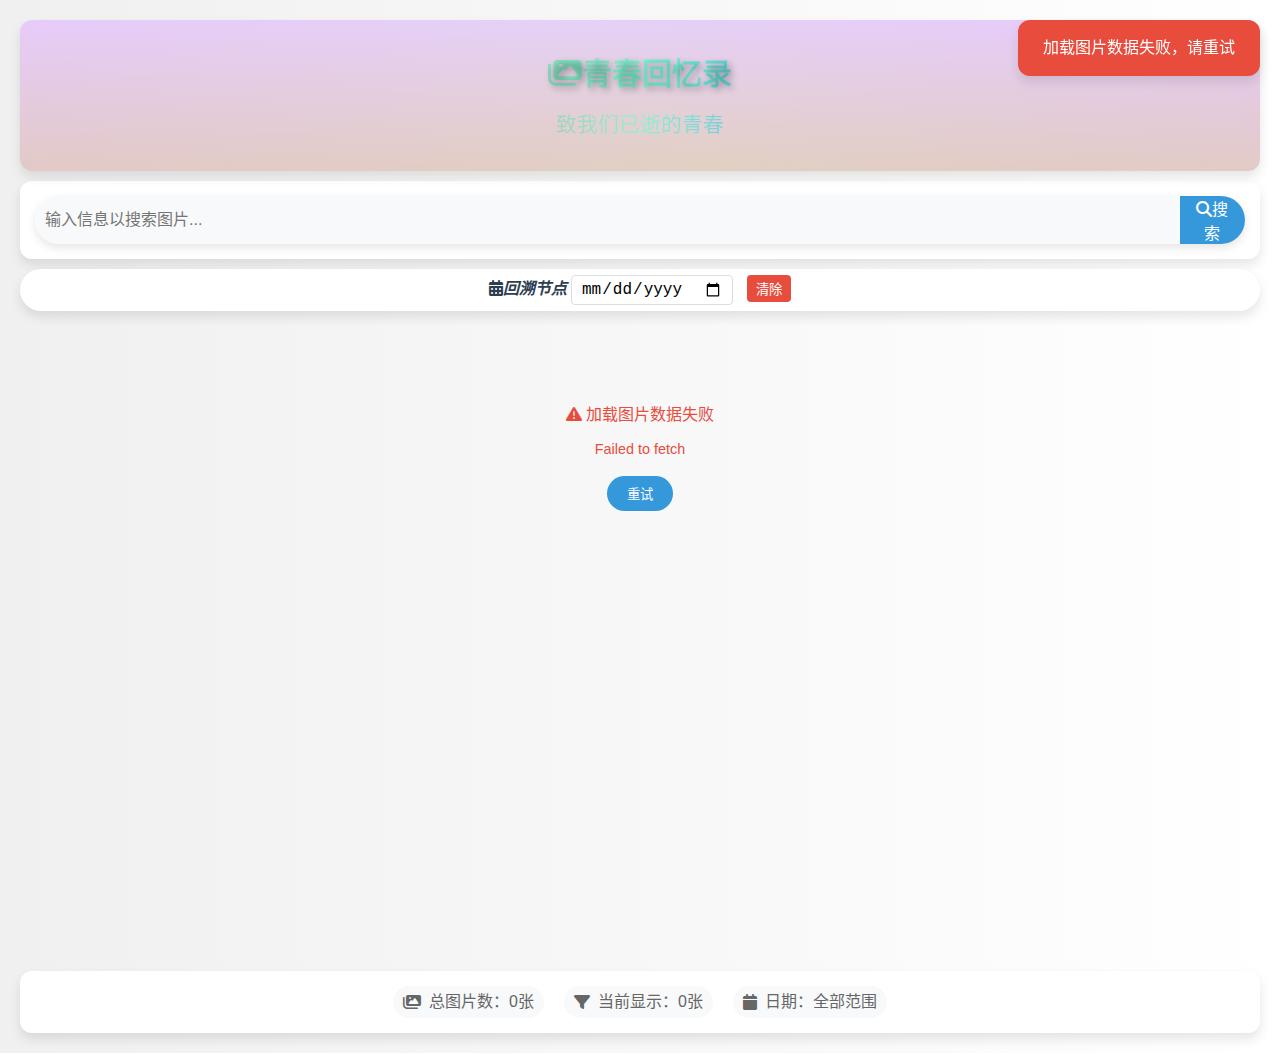
<file: A-Youthful-Memoir.html>
<!DOCTYPE html>
<html lang="zh-CN">
  <head>
    <meta charset="UTF-8" />
    <meta http-equiv="X-UA-Compatible" content="IE=edge" />
    <meta name="viewport" content="width=device-width, initial-scale=1.0" />
    <link rel="stylesheet" type="text/css" href="css01.css" media="all" />
    <link
      rel="stylesheet"
      href="https://cdnjs.cloudflare.com/ajax/libs/font-awesome/6.4.0/css/all.min.css"
    />
    <title>A Youthful Memoir</title>
    <style>
      :root {
        --primary-color: #3498db;
        --secondary-color: #2ecc71;
        --accent-color: #e74c3c;
        --dark-color: #2c3e50;
        --light-color: #ecf0f1;
        --text-color: #333;
        --border-radius: 12px;
        --shadow: 0 6px 12px rgba(0, 0, 0, 0.1);
        --transition: all 0.3s ease;
      }
      * {
        margin: 0;
        padding: 0;
        box-sizing: border-box;
      }
      body {
        font-family: "Segoe UI", "楷体", "楷体_GB2312", sans-serif;
        line-height: 1.6;
        color: var(--text-color);
        background: linear-gradient(to right, #f0f0f0, #ffffff);
        padding: 20px;
        min-height: 100vh;
      }
      .container {
        max-width: 1400px;
        margin: 0 auto;
      }
      .subtitle {
        font-size: 1.3rem;
        opacity: 0.8;
        max-width: 800px;
        margin: 0 auto;
      }
      header {
        text-align: center;
        margin-bottom: 10px;
        padding: 30px;
        background-image: linear-gradient(
          to top,
          #fad0c4 0%,
          #fad0c4 1%,
          #ffd1ff 100%
        );
        color: rgb(255, 255, 255);
        border-radius: var(--border-radius);
        box-shadow: var(--shadow);
        position: relative;
        overflow: hidden;
      }
      header::before {
        content: "";
        position: absolute;
        top: 0;
        left: 0;
        width: 100%;
        height: 100%;
        background: linear-gradient(45deg, #3498db, #2eccb7, #3498db);
        z-index: 3;
        opacity: 0.12;
      }
      h1 {
        font-size: 2.8rem;
        margin-bottom: 10px;
        text-shadow: 3px 3px 6px rgba(0, 0, 0, 0.281);
      }
      .gallery-container {
        position: relative;
        min-height: 600px;
      }
      .gallery {
        display: grid;
        grid-template-columns: repeat(auto-fill, minmax(280px, 1fr));
        gap: 25px;
        margin-bottom: 30px;
      }
      #sentinel {
        height: 1px;
        width: 100%;
        margin: 20px 0;
      }
      .loading {
        text-align: center;
        padding: 30px;
        color: #000000;
        display: flex;
        flex-direction: column;
        align-items: center;
      }
      .loading.visible {
        opacity: 1;
      }
      .loader-1 {
        position: relative;
        width: 10px;
        height: 10px;
        border-radius: 50%;
        color: #71b3ff;
        left: -100px;
        -webkit-animation: shadowRolling 2s linear infinite;
        animation: shadowRolling 2s linear infinite;
      }
      @keyframes shadowRolling {
        0% {
          box-shadow: 0px 0 rgba(255, 255, 255, 0), 0px 0 rgba(255, 255, 255, 0),
            0px 0 rgba(255, 255, 255, 0), 0px 0 rgba(255, 255, 255, 0);
        }
        12% {
          box-shadow: 100px 0 #71b3ff, 0px 0 rgba(255, 255, 255, 0),
            0px 0 rgba(255, 255, 255, 0), 0px 0 rgba(255, 255, 255, 0);
        }
        25% {
          box-shadow: 110px 0 #71b3ff, 100px 0 #71b3ff,
            0px 0 rgba(255, 255, 255, 0), 0px 0 rgba(255, 255, 255, 0);
        }
        36% {
          box-shadow: 120px 0 #71b3ff, 110px 0 #71b3ff, 100px 0 #71b3ff,
            0px 0 rgba(255, 255, 255, 0);
        }
        50% {
          box-shadow: 130px 0 #71b3ff, 120px 0 #71b3ff, 110px 0 #71b3ff,
            100px 0 #71b3ff;
        }
        62% {
          box-shadow: 200px 0 rgba(255, 255, 255, 0), 130px 0 #71b3ff,
            120px 0 #71b3ff, 110px 0 #71b3ff;
        }
        75% {
          box-shadow: 200px 0 rgba(255, 255, 255, 0),
            200px 0 rgba(255, 255, 255, 0), 130px 0 #71b3ff, 120px 0 #71b3ff;
        }
        87% {
          box-shadow: 200px 0 rgba(255, 255, 255, 0),
            200px 0 rgba(255, 255, 255, 0), 200px 0 rgba(255, 255, 255, 0),
            130px 0 #71b3ff;
        }
        100% {
          box-shadow: 200px 0 rgba(255, 255, 255, 0),
            200px 0 rgba(255, 255, 255, 0), 200px 0 rgba(255, 255, 255, 0),
            200px 0 rgba(255, 255, 255, 0);
        }
      }
      .loader-2 {
        position: relative;
        width: 48px;
        height: 48px;
        border-radius: 50%;
        background-image: linear-gradient(
          0deg,
          rgba(144, 207, 91, 0.2) 33%,
          #90cf5b 100%
        );
        -webkit-animation: rotation 1s linear infinite;
        animation: rotation 1s linear infinite;
        &:after {
          content: "";
          position: absolute;
          left: 50%;
          top: 50%;
          transform: translate(-50%, -50%);
          width: 44px;
          height: 44px;
          border-radius: 50%;
          background-color: #f0f0f0;
        }
      }
      @keyframes rotation {
        0% {
          transform: rotate(0deg);
        }
        100% {
          transform: rotate(360deg);
        }
      }
      .pagination {
        display: flex;
        justify-content: center;
        gap: 12px;
        margin-top: 30px;
        flex-wrap: wrap;
      }
      .date-filter {
        display: flex;
        align-items: center;
        gap: 10px;
        background: #ffffff;
        padding: 6px 15px;
        border-radius: 50px;
        box-shadow: var(--shadow);
        margin: 0 auto;
        margin-bottom: 10px;
      }
      .date-centre {
        margin: 0 auto;
      }
      .date-filter label {
        font-weight: 300;
        color: var(--dark-color);
      }
      .date-filter input {
        padding: 6px;
        border: 1px solid #ddd;
        border-radius: 4px;
        font-size: 1rem;
      }
      .controls {
        display: flex;
        flex-wrap: wrap;
        gap: 20px;
        margin-bottom: 10px;
        background: #ffffff;
        padding: 15px;
        border-radius: var(--border-radius);
        box-shadow: var(--shadow);
      }
      .search-container {
        display: flex;
        flex: 1;
        min-width: 100px;
        position: relative;
        border-radius: 50px;
        overflow: hidden;
        box-shadow: 0 4px 10px rgba(0, 0, 0, 0.1);
      }
      .search-container input {
        width: 100%;
        padding: 8px 10px;
        border: none;
        font-size: 1rem;
        background: #f8f9fa;
        transition: var(--transition);
      }
      .search-container input:focus {
        outline: none;
        background: #ffffff;
      }
      .search-container button {
        padding: 0 10px;
        background: var(--primary-color);
        color: white;
        border: none;
        cursor: pointer;
        font-size: 1rem;
        font-weight: 300;
        transition: var(--transition);
      }
      .search-container button:hover {
        background: #2980b9;
      }
      .stats {
        text-align: center;
        margin-top: 20px;
        color: #666;
        font-size: 1rem;
        padding: 15px;
        background: white;
        border-radius: var(--border-radius);
        box-shadow: var(--shadow);
        display: flex;
        justify-content: center;
        align-items: center;
        gap: 20px;
        flex-wrap: wrap;
      }
      .stat-item {
        display: flex;
        align-items: center;
        gap: 8px;
        background: #f8f9fa;
        padding: 3px 10px;
        border-radius: 30px;
      }
      .modal {
        display: none;
        position: fixed;
        top: 0;
        left: 0;
        width: 100%;
        height: 100%;
        background: rgba(0, 0, 0, 0.85);
        z-index: 1000;
        justify-content: center;
        align-items: center;
        opacity: 0;
        transition: opacity 0.3s ease;
      }
      .modal.active {
        display: flex;
        opacity: 1;
      }
      .modal-content {
        background: white;
        border-radius: var(--border-radius);
        width: 90%;
        max-width: 900px;
        max-height: 90vh;
        overflow: auto;
        box-shadow: 0 20px 50px rgba(0, 0, 0, 0.3);
        transform: translateY(20px);
        transition: transform 0.4s ease;
      }
      .modal.active .modal-content {
        transform: translateY(0);
      }
      .modal-header {
        height: 50px;
        display: flex;
        justify-content: space-between;
        align-items: center;
        padding: 5px 15px;
        background: var(--primary-color);
        color: white;
      }
      .modal-title {
        font-size: 1.5rem;
        font-weight: 600;
      }
      .image-card {
        background: white;
        border-radius: var(--border-radius);
        overflow: hidden;
        box-shadow: var(--shadow);
        transition: var(--transition);
        position: relative;
        cursor: pointer;
      }
      .image-card:hover {
        transform: translateY(-10px);
        box-shadow: 0 15px 30px rgba(0, 0, 0, 0.15);
      }
      .image-placeholder {
        width: 100%;
        height: 220px;
        position: relative;
        overflow: hidden;
        display: flex;
        align-items: center;
        justify-content: center;
        background: #f8f9fa;
      }
      .thumbnail {
        width: 100%;
        height: 100%;
        object-fit: cover;
        object-position: center;
        transition: transform 0.3s ease;
      }
      .image-card:hover .thumbnail {
        transform: scale(1.05);
      }
      .image-info {
        padding: 4px;
      }
      .image-title {
        font-weight: 700;
        margin-bottom: 6px;
        font-size: 1.15rem;
        color: var(--dark-color);
        display: flex;
        justify-content: space-between;
        align-items: center;
      }
      .image-id {
        font-size: 0.9rem;
        color: #7f8c8d;
        background: #f1f2f6;
        padding: 3px 8px;
        border-radius: 4px;
      }
      .image-meta {
        color: #666;
        font-size: 0.95rem;
        display: flex;
        justify-content: space-between;
      }
      .image-date {
        color: #3498db;
        font-weight: 500;
      }
      .page-btn {
        padding: 10px 18px;
        background: white;
        border: 1px solid #ddd;
        border-radius: var(--border-radius);
        cursor: pointer;
        transition: var(--transition);
        min-width: 45px;
        text-align: center;
        font-weight: 600;
      }
      .page-btn:hover {
        background: var(--primary-color);
        color: white;
        border-color: var(--primary-color);
      }
      .page-btn.active {
        background: var(--primary-color);
        color: white;
        border-color: var(--primary-color);
        box-shadow: 0 6px 12px rgba(52, 152, 219, 0.3);
      }
      .close-btn {
        background: none;
        border: none;
        color: white;
        font-size: 1.8rem;
        cursor: pointer;
        width: 40px;
        height: 40px;
        display: flex;
        align-items: center;
        justify-content: center;
        border-radius: 50%;
        transition: var(--transition);
      }
      .close-btn:hover {
        background: rgba(255, 255, 255, 0.2);
      }
      .modal-body {
        padding: 30px;
        display: grid;
        grid-template-columns: 1fr 1fr;
        gap: 30px;
      }
      .modal-image {
        background: #f8f9fa;
        border-radius: var(--border-radius);
        height: 350px;
        display: flex;
        align-items: center;
        justify-content: center;
        overflow: hidden;
      }
      .modal-image img {
        max-width: 100%;
        max-height: 100%;
        object-fit: contain;
      }
      .modal-details {
        display: flex;
        flex-direction: column;
        gap: 20px;
      }
      .detail-item {
        padding-bottom: 15px;
        border-bottom: 1px solid #eee;
      }
      .detail-label {
        font-weight: 600;
        color: var(--primary-color);
        margin-bottom: 8px;
        font-size: 1.1rem;
      }
      .detail-value {
        color: #555;
        line-height: 1.7;
      }
      .modal-footer {
        padding: 20px;
        display: flex;
        justify-content: flex-end;
        background: #f8f9fa;
        border-top: 1px solid #eee;
      }
      .action-btn {
        padding: 12px 25px;
        border: none;
        border-radius: 50px;
        cursor: pointer;
        font-weight: 600;
        transition: var(--transition);
        display: flex;
        align-items: center;
        gap: 8px;
      }
      .download-btn {
        background: var(--secondary-color);
        color: white;
      }
      .download-btn:hover {
        background: #27ae60;
        transform: translateY(-3px);
        box-shadow: 0 6px 12px rgba(46, 204, 113, 0.3);
      }
      .notification {
        position: fixed;
        top: 20px;
        right: 20px;
        padding: 15px 25px;
        background: var(--secondary-color);
        color: white;
        border-radius: var(--border-radius);
        box-shadow: var(--shadow);
        z-index: 2000;
        transform: translateX(150%);
        transition: transform 0.3s ease;
      }
      .notification.show {
        transform: translateX(0);
      }
      .error {
        background: var(--accent-color);
      }
      .thumbnail-error {
        width: 100%;
        height: 100%;
        display: flex;
        flex-direction: column;
        align-items: center;
        justify-content: center;
        color: #6c757d;
        text-align: center;
        padding: 15px;
      }
      .thumbnail-error i {
        font-size: 2rem;
        margin-bottom: 10px;
        color: var(--accent-color);
      }
      .thumbnail-error div {
        font-size: 0.9rem;
      }
      @media (max-width: 800px) {
        .gallery {
          grid-template-columns: repeat(2, 1fr);
          gap: 8px;
        }
        .image-placeholder {
          height: 180px;
        }
        .modal-header {
          height: 40px;
        }
        .modal-title {
          font-size: 1.3rem;
          font-weight: 600;
        }
        .modal-body {
          padding: 20px;
          display: grid;
          grid-template-columns: 1fr;
          gap: 13px;
        }
        .modal-details {
          font-size: 1rem;
          display: flex;
          flex-direction: column;
          gap: 9px;
        }
        .detail-item {
          padding-bottom: 4px;
          border-bottom: 1px solid #eee;
        }
        .detail-label {
          margin-bottom: 6px;
          font-size: 0.9rem;
        }
        .detail-value {
          color: #555;
          line-height: 0.9;
        }
        .close-btn {
          font-size: 1.5rem;
          width: 30px;
          height: 30px;
        }
        .modal-footer {
          padding: 15px;
        }
      }
      @media (max-width: 480px) {
        .gallery {
          grid-template-columns: repeat(2, 1fr);
          gap: 6px;
        }
        .image-placeholder {
          height: 120px;
        }
        .image-title {
          font-size: 0.7rem;
          font-weight: 600;
        }
        .image-id {
          font-size: 0.6rem;
          padding: 2px 8px;
        }
        .image-meta {
          font-size: 0.5rem;
        }
        .modal-header {
          height: 30px;
        }
        .modal-title {
          font-size: 1.1rem;
          font-weight: 500;
        }
        .modal-body {
          padding: 10px;
          grid-template-columns: 1fr;
          gap: 8px;
        }
        .modal-details {
          font-size: 0.8rem;
          display: flex;
          flex-direction: column;
          gap: 7px;
        }
        .detail-item {
          padding-bottom: 2px;
          border-bottom: 1px solid #eee;
        }
        .detail-label {
          margin-bottom: 4px;
          font-size: 0.7rem;
        }
        .detail-value {
          color: #555;
          line-height: 0.7;
        }
        .modal-footer {
          padding: 13px;
        }
        .action-btn {
          padding: 6px 25px;
          border-radius: 50px;
          gap: 2px;
        }
        .close-btn {
          font-size: 1.3rem;
          width: 25px;
          height: 25px;
        }
      }
    </style>
  </head>
  <body>
    <div class="container">
      <header>
        <h1 class="text-style-1"><i class="fas fa-images"></i>青春回忆录</h1>
        <p class="subtitle text-style-1">致我们已逝的青春</p>
      </header>

      <div class="controls">
        <div class="search-container">
          <input
            tyoe="text"
            id="searchInput"
            placeholder="输入信息以搜索图片..."
          />
          <button id="searchBtn"><i class="fas fa-search"></i>搜索</button>
        </div>
      </div>

      <div class="date-filter">
        <div class="date-centre">
          <label for="date-filter">
            <i class="fas fa-calendar-alt"><i>回溯节点</i></i>
          </label>
          <input style="padding: 4px 9px" type="date" id="dateFilter" />
          <!-- 添加清除按钮 -->
          <button
            id="clearDateFilter"
            style="
              margin-left: 10px;
              padding: 4px 9px;
              background: #e74c3c;
              color: white;
              border: none;
              border-radius: 4px;
              cursor: pointer;
            "
          >
            清除
          </button>
        </div>
      </div>

      <div class="gallery-container">
        <div class="gallery" id="imageGallery"></div>
        <div id="sentinel"></div>
        <div class="loading" id="loadingIndicator">
          <div class="loader-1"></div>
          正在加载您的时光，请稍后...
        </div>
      </div>

      <div class="pagination" id="pagination"></div>

      <div class="stats" id="stats">
        <div class="stat-item">
          <i class="fas fa-images"></i>
          <span>总图片数：<span id="totalImages">0</span>张</span>
        </div>
        <div class="stat-item">
          <i class="fas fa-filter"></i>
          <span>当前显示：<span id="filteredImages">0</span>张</span>
        </div>
        <div class="stat-item">
          <i class="fas fa-calendar"></i>
          <span>日期：<span id="dateFilterStatus">全部范围</span></span>
        </div>
      </div>
    </div>

    <div class="modal" id="imageModal">
      <div class="modal-content">
        <div class="modal-header">
          <div class="modal-title" id="modalTitle">图片详情</div>
          <button class="close-btn" id="closeModal">&times;</button>
        </div>
        <div class="modal-body">
          <div class="modal-image" id="modalImage">
            <div class="loader-2"></div>
          </div>
          <div class="modal-details">
            <div class="detail-item">
              <div class="detail-label">图片ID</div>
              <div class="detail-value" id="detailId">#0000</div>
            </div>
            <div>
              <div class="detail-label">文件名</div>
              <div class="detail-value" id="detailFilename">无名氏</div>
            </div>
            <div>
              <div class="detail-label">尺寸</div>
              <div class="detdiv-value" id="detailDimensions">0 × 0 像素</div>
            </div>
            <div>
              <div class="detail-label">文件大小</div>
              <div class="divtail-value" id="detailSize">0 KB</div>
            </div>
            <div>
              <div class="detail-label">拍摄日期</div>
              <div class="detail-value" id="detailDate">2023-01-01</div>
            </div>
          </div>
        </div>
        <div class="modal-footer">
          <button class="action-btn download-btn" id="downloadBtn">
            <i class="fas fa-download"></i>下载
          </button>
        </div>
      </div>
    </div>
    <div class="notification" id="notification"></div>
    <script>
      const OSS_BASE_URL = "https://ye1image.oss-cn-chengdu.aliyuncs.com";
      const JSON_INDEX_URL = `${OSS_BASE_URL}/json/index.json`;
      const THUMBNAILS_URL = `${OSS_BASE_URL}/thumbnails/`;
      const ORIGINAL_IMAGES_URL = `${OSS_BASE_URL}/images/`;

      const IMAGES_PER_PAGE = 24;
      let currentPage = 0;
      let currentSearch = "";
      let currentDateFilter = "";
      let allImages = [];
      let filteredImages = [];
      let isLoading = false;
      let totalImageCount = 0;

      const galleryElement = document.getElementById("imageGallery");
      const paginationElement = document.getElementById("pagination");
      const statsElement = document.getElementById("stats");
      const totalImagesElement = document.getElementById("totalImages");
      const filteredImagesElement = document.getElementById("filteredImages");
      const dateFilterStatus = document.getElementById("dateFilterStatus");
      const loadingElement = document.getElementById("loadingIndicator");
      const searchInput = document.getElementById("searchInput");
      const searchBtn = document.getElementById("searchBtn");
      const dateFilter = document.getElementById("dateFilter");
      const clearDateFilter = document.getElementById("clearDateFilter");
      const sentinelElement = document.getElementById("sentinel");
      const imageModal = document.getElementById("imageModal");
      const closeModal = document.getElementById("closeModal");
      const modalTitle = document.getElementById("modalTitle");
      const modalImage = document.getElementById("modalImage");
      const detailId = document.getElementById("detailId");
      const detailFilename = document.getElementById("detailFilename");
      const detailDimensions = document.getElementById("detailDimensions");
      const detailSize = document.getElementById("detailSize");
      const detailDate = document.getElementById("detailDate");
      const downloadBtn = document.getElementById("downloadBtn");
      const notificationElement = document.getElementById("notification");

      document.addEventListener("DOMContentLoaded", () => {
        fetchImageData();
        setupEventListeners();
      });

      function setupEventListeners() {
        searchBtn.addEventListener("click", performSearch);

        searchInput.addEventListener("keypress", (e) => {
          if (e.key === "Enter") {
            performSearch();
          }
        });

        dateFilter.addEventListener("change", (e) => {
          currentDateFilter = e.target.value;
          currentPage = 1;
          filterImages();
          renderGallery();
          renderPagination();
          updateStats();
        });

        clearDateFilter.addEventListener("click", () => {
          dateFilter.value = "";
          currentDateFilter = "";
          currentPage = 1;
          filterImages();
          renderGallery();
          renderPagination();
          updateStats();
        });

        let searchTimeout;
        searchInput.addEventListener("input", (e) => {
          clearTimeout(searchTimeout);
          searchTimeout = setTimeout(() => {
            currentSearch = e.target.value.trim().toLowerCase();
            currentPage = 1;
            filterImages();
            renderGallery();
            renderPagination();
            updateStats();
          }, 500);
        });

        closeModal.addEventListener("click", () => {
          imageModal.classList.remove("active");
        });

        imageModal.addEventListener("click", (e) => {
          if (e.target === imageModal) {
            imageModal.classList.remove("active");
          }
        });

        downloadBtn.addEventListener("click", downloadImage);
      }

      function showNotification(message, isError = false) {
        notificationElement.textContent = message;
        notificationElement.className = "notification";
        if (isError) {
          notificationElement.classList.add("error");
        }
        notificationElement.classList.add("show");

        setTimeout(() => {
          notificationElement.classList.remove("show");
        }, 3000);
      }

      function fetchImageData() {
        isLoading = true;
        loadingElement.classList.add("visible");

        const timestamp = new Date().getTime();
        const url = `${JSON_INDEX_URL}?t=${timestamp}`;

        fetch(url)
          .then((response) => {
            if (!response.ok) {
              throw new Error(`HTTP错误! 状态码: ${response.status}`);
            }
            return response.json();
          })
          .then((data) => {
            if (!Array.isArray(data)) {
              throw new Error("图片数据格式错误: 期望数组但收到其他格式");
            }

            if (data.length === 0) {
              showNotification("图片数据为空", true);
            }

            allImages = data.map((img) => {
              return {
                ...img,
                thumbnail: img.thumbnail,
              };
            });

            totalImageCount = allImages.length;
            filteredImages = [...allImages];
            totalImagesElement.textContent = totalImageCount.toLocaleString();

            filterImages();
            renderGallery();
            renderPagination();
            updateStats();

            isLoading = false;
            loadingElement.classList.remove("visible");

            setupIntersectionObserver();

            showNotification(`成功加载 ${totalImageCount} 张图片`);
          })
          .catch((error) => {
            console.error("加载图片数据错误:", error);
            isLoading = false;
            loadingElement.classList.remove("visible");
            loadingElement.innerHTML = `
                        <div style="color: var(--accent-color);">
                            <i class="fas fa-exclamation-triangle"></i> 加载图片数据失败
                            <p style="margin-top: 10px; font-size: 0.9rem;">${error.message}</p>
                        </div>
                        <button id="retryBtn" style="margin-top: 15px; padding: 8px 20px; 
                            background: var(--primary-color); color: white; border: none; 
                            border-radius: 30px; cursor: pointer;">
                            重试
                        </button>
                    `;

            document
              .getElementById("retryBtn")
              .addEventListener("click", fetchImageData);
            showNotification("加载图片数据失败，请重试", true);
          });
      }

      function performSearch() {
        currentSearch = searchInput.value.trim().toLowerCase();
        currentPage = 1;
        filterImages();
        renderGallery();
        renderPagination();
        updateStats();
      }

      function setupIntersectionObserver() {
        const observer = new IntersectionObserver(
          (entries) => {
            if (entries[0].isIntersecting && !isLoading) {
              if (currentPage * IMAGES_PER_PAGE < filteredImages.length) {
                currentPage++;
                renderGallery();
                renderPagination();
                updateStats();
              }
            }
          },
          {
            rootMargin: "200px",
            threshold: 0.01,
          }
        );

        observer.observe(sentinelElement);
      }

      function filterImages() {
        if (!currentSearch && !currentDateFilter) {
          filteredImages = [...allImages];
        } else {
          filteredImages = allImages.filter((img) => {
            const matchSearch = currentSearch
              ? img.id.toString().includes(currentSearch) ||
                img.filename.toLowerCase().includes(currentSearch)
              : true;

            const matchDate = currentDateFilter
              ? img.date_taken.startsWith(currentDateFilter)
              : true;

            return matchSearch && matchDate;
          });
        }

        updateStats();
      }

      function updateStats() {
        filteredImagesElement.textContent =
          filteredImages.length.toLocaleString();

        dateFilterStatus.textContent = currentDateFilter
          ? currentDateFilter
          : "未启用";

        dateFilterStatus.style.color = currentDateFilter
          ? "var(--secondary-color)"
          : "inherit";
      }

      function renderGallery() {
        if (isLoading) return;

        const startIndex = (currentPage - 1) * IMAGES_PER_PAGE;
        const endIndex = Math.min(
          startIndex + IMAGES_PER_PAGE,
          filteredImages.length
        );
        const pageImages = filteredImages.slice(startIndex, endIndex);

        if (currentPage === 1) {
          galleryElement.innerHTML = "";
        }

        pageImages.forEach((img) => {
          const card = document.createElement("div");
          card.className = "image-card";
          card.dataset.id = img.id;

          const thumbnailUrl = `${OSS_BASE_URL}/${img.thumbnail}`;

          const placeholder = document.createElement("div");
          placeholder.className = "image-placeholder";

          const thumbnailImg = document.createElement("img");
          thumbnailImg.className = "thumbnail";
          thumbnailImg.src = thumbnailUrl;
          thumbnailImg.alt = img.filename;

          let retryCount = 0;
          thumbnailImg.onerror = function () {
            retryCount++;
            if (retryCount <= 2) {
              thumbnailImg.src = `${thumbnailUrl}?retry=${retryCount}&t=${Date.now()}`;
            } else {
              const errorDiv = document.createElement("div");
              errorDiv.className = "thumbnail-error";
              errorDiv.innerHTML = `
                            <i class="fas fa-exclamation-triangle"></i>
                            <div>缩略图加载失败</div>
                        `;
              placeholder.innerHTML = "";
              placeholder.appendChild(errorDiv);
            }
          };

          placeholder.appendChild(thumbnailImg);

          const imageInfo = document.createElement("div");
          imageInfo.className = "image-info";

          const imageTitle = document.createElement("div");
          imageTitle.className = "image-title";

          const titleText = document.createElement("span");
          titleText.textContent =
            img.filename.length > 20
              ? img.filename.substring(0, 20) + "..."
              : img.filename;

          const imageId = document.createElement("span");
          imageId.className = "image-id";
          imageId.textContent = `#${img.id}`;

          imageTitle.appendChild(titleText);
          imageTitle.appendChild(imageId);

          const imageMeta = document.createElement("div");
          imageMeta.className = "image-meta";

          const dimensions = document.createElement("span");
          dimensions.textContent = `${img.width}×${img.height}`;

          const size = document.createElement("span");
          size.textContent = formatFileSize(img.size);

          const date = document.createElement("span");
          date.className = "image-date";
          date.textContent = img.date_taken.split("T")[0];

          imageMeta.appendChild(dimensions);
          imageMeta.appendChild(size);
          imageMeta.appendChild(date);

          imageInfo.appendChild(imageTitle);
          imageInfo.appendChild(imageMeta);

          card.appendChild(placeholder);
          card.appendChild(imageInfo);

          card.addEventListener("click", () => showImageDetail(img));

          galleryElement.appendChild(card);
        });
      }

      function showImageDetail(img) {
        modalTitle.textContent = img.filename;
        detailId.textContent = `#${img.id}`;
        detailFilename.textContent = img.filename;
        detailDimensions.textContent = `${img.width} × ${img.height} 像素`;
        detailSize.textContent = formatFileSize(img.size);

        if (img.date_taken) {
          const dateParts = img.date_taken.split("T");
          const timePart = dateParts[1]
            ? dateParts[1].split(":").slice(0, 2).join(":")
            : "";
          detailDate.textContent = `${dateParts[0]} ${timePart}`;
        } else {
          detailDate.textContent = "未知";
        }

        downloadBtn.dataset.filename = img.filename;

        modalImage.innerHTML = '<div class="loader"></div>';

        const thumbnailUrl = `${OSS_BASE_URL}/${img.thumbnail}`;

        const imgElement = document.createElement("img");
        imgElement.src = thumbnailUrl;
        imgElement.alt = img.filename;
        imgElement.onload = () => {
          modalImage.innerHTML = "";
          modalImage.appendChild(imgElement);
        };
        imgElement.onerror = () => {
          modalImage.innerHTML = `<div style="text-align: center; padding: 20px; color: #e74c3c;">
                    <i class="fas fa-exclamation-triangle fa-3x"></i>
                    <p style="margin-top: 15px;">缩略图加载失败</p>
                    <p style="font-size: 0.9rem; margin-top: 10px;">${thumbnailUrl}</p>
                </div>`;
        };

        imageModal.classList.add("active");
      }

      function downloadImage() {
        const filename = downloadBtn.dataset.filename;
        if (!filename) return;

        const imageUrl = `${ORIGINAL_IMAGES_URL}${filename}`;

        const link = document.createElement("a");
        link.href = imageUrl;
        link.download = filename;
        link.target = "_blank";
        document.body.appendChild(link);
        link.click();
        document.body.removeChild(link);

        showNotification(`开始下载: ${filename}`);
      }

      function renderPagination() {
        const totalPages = Math.ceil(filteredImages.length / IMAGES_PER_PAGE);

        if (totalPages <= 1) {
          paginationElement.innerHTML = "";
          return;
        }

        paginationElement.innerHTML = "";

        const maxVisiblePages = 5;
        let startPage = Math.max(
          1,
          currentPage - Math.floor(maxVisiblePages / 2)
        );
        let endPage = Math.min(totalPages, startPage + maxVisiblePages - 1);

        if (endPage - startPage + 1 < maxVisiblePages) {
          startPage = Math.max(1, endPage - maxVisiblePages + 1);
        }

        if (currentPage > 1) {
          const prevBtn = document.createElement("button");
          prevBtn.className = "page-btn";
          prevBtn.innerHTML = '<i class="fas fa-chevron-left"></i>';
          prevBtn.addEventListener("click", () => {
            currentPage--;
            renderGallery();
            renderPagination();
            window.scrollTo({ top: 0, behavior: "smooth" });
          });
          paginationElement.appendChild(prevBtn);
        }

        for (let i = startPage; i <= endPage; i++) {
          const btn = document.createElement("button");
          btn.className = `page-btn ${i === currentPage ? "active" : ""}`;
          btn.textContent = i;
          btn.addEventListener("click", () => {
            currentPage = i;
            renderGallery();
            renderPagination();
            window.scrollTo({ top: 0, behavior: "smooth" });
          });
          paginationElement.appendChild(btn);
        }

        if (currentPage < totalPages) {
          const nextBtn = document.createElement("button");
          nextBtn.className = "page-btn";
          nextBtn.innerHTML = '<i class="fas fa-chevron-right"></i>';
          nextBtn.addEventListener("click", () => {
            currentPage++;
            renderGallery();
            renderPagination();
            window.scrollTo({ top: 0, behavior: "smooth" });
          });
          paginationElement.appendChild(nextBtn);
        }
      }

      function formatFileSize(bytes) {
        if (bytes < 1024) return bytes + " B";
        else if (bytes < 1024 * 1024) return (bytes / 1024).toFixed(1) + " KB";
        else return (bytes / (1024 * 1024)).toFixed(1) + " MB";
      }
    </script>
  </body>
</html>
</file>
<file: css01.css>
@keyframes text-style-1 {
  0% {
    background-position: 0 0;
  }
  100% {
    background-position: -100% 0;
  }
}

.text-style-1 {
  font-size: 30px;
  background-image: linear-gradient(
    to right,
    rgb(247, 69, 69),
    rgb(133, 255, 214),
    rgb(6, 31, 255),
    rgb(133, 255, 214),
    rgb(247, 69, 69)
  );
  background-clip: text;
  -webkit-background-clip: text;
  background-size: 200% 100%;
  color: transparent;
  animation: text-style-1 5s infinite linear;
}
</file>
